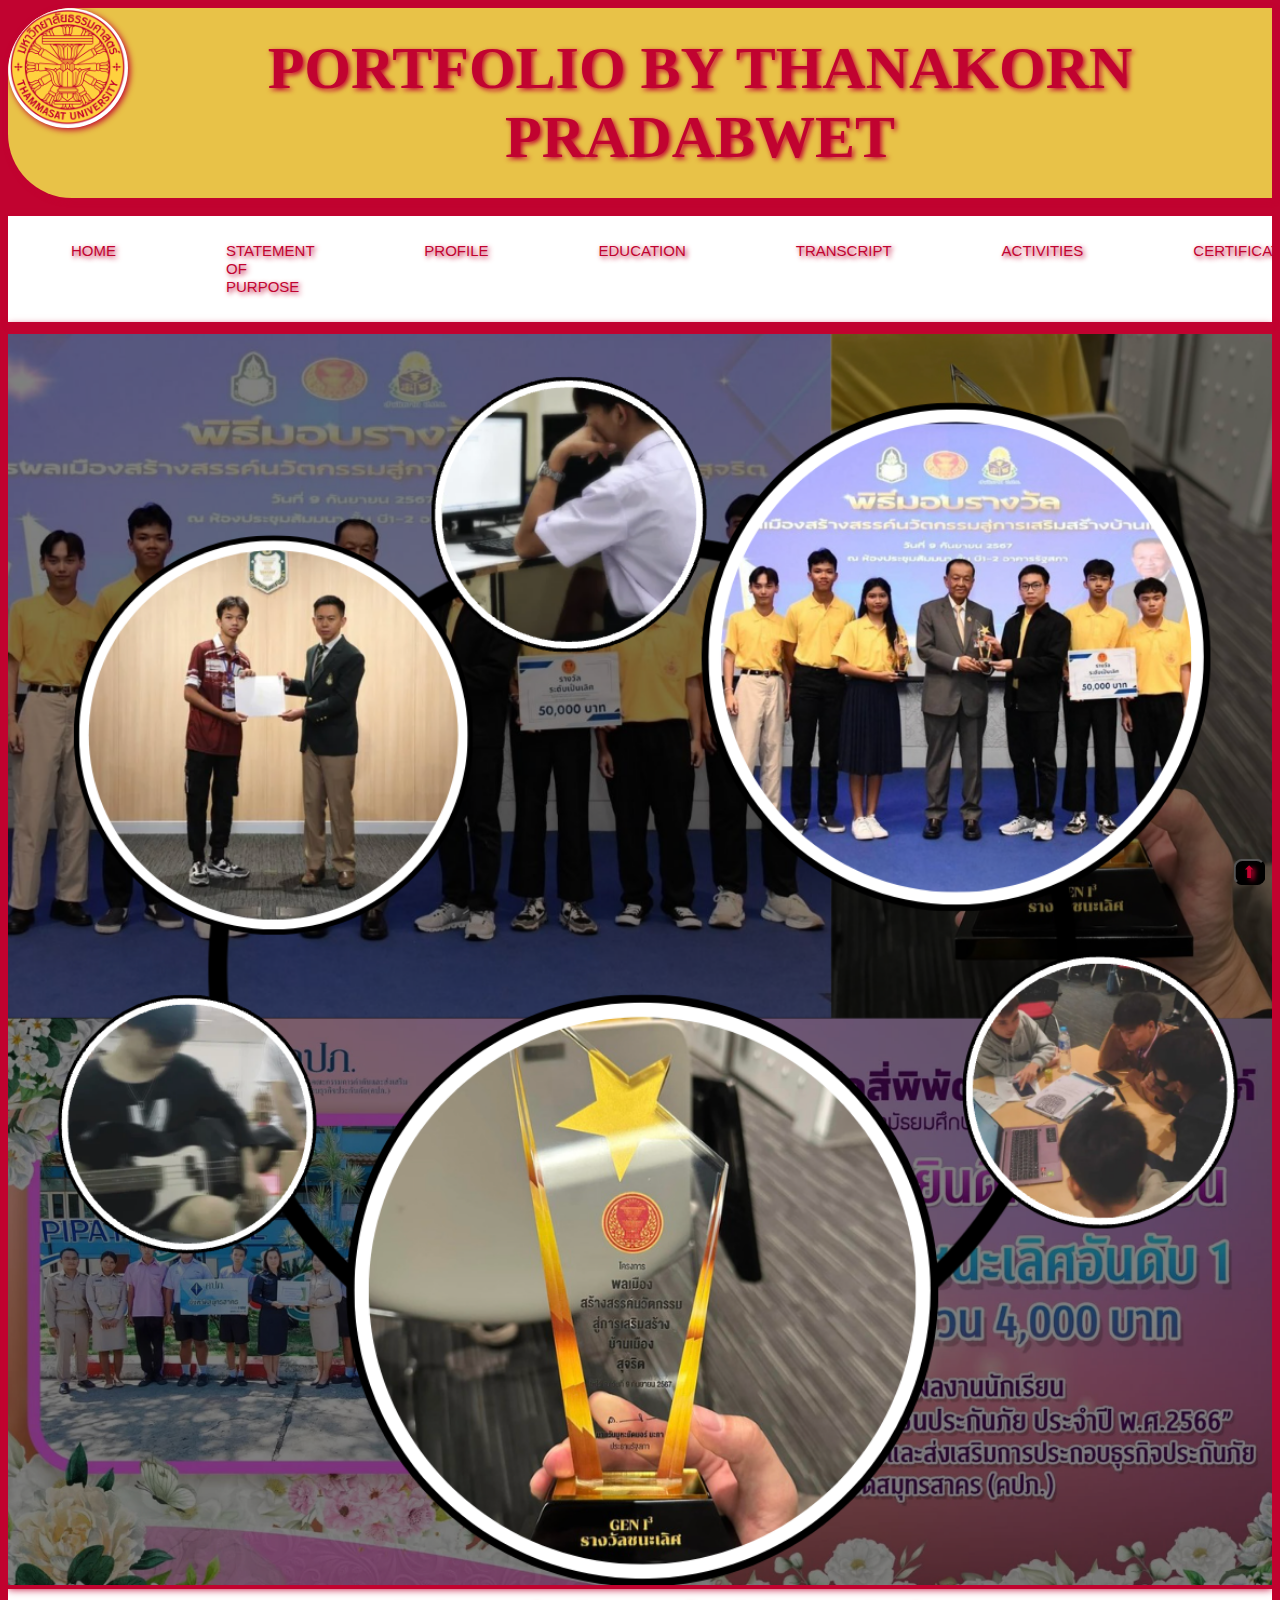
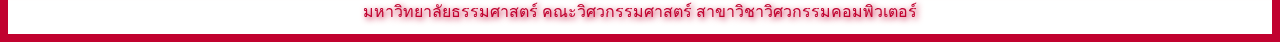
<file: TU ธรรมศาสตร์/index.html>
<!DOCTYPE html>
<html lang="en">
<head>
    <meta charset="UTF-8">
    <meta name="viewport" content="width=device-width, initial-scale=1.0">
    <title>thanakorn pradabwet</title>
    <link rel="stylesheet" href="sty.css">
   
</head>

<body id="bodya">
    <span id="po">
        <img src="pj/Emblem_of_Thammasat_University.svg.png" id="oiu">
       <h1 class="pp">
        PORTFOLIO BY THANAKORN PRADABWET
        
       </h1>
    </span>
      <br>
   <span id="sss">
    <p id="yui"><a href="index.html">HOME</a></p>
    <p id="yui"><a href="statement of purpose.html">statement of purpose</a></p>
    <p id="yui"><a href="Profile.html">Profile</a></p>
    <p id="yui"><a href="Education.html">Education</a></p>
    <p id="yui"><a href="Transcript.html">Transcript</a></p>
    <p id="yui"><a href="Activities.html">Activities</a></p>
    <p id="yui"><a href="Certificate.html">Certificate</a></p>
</span>
    <div id="cc">
        <img src="pj/ssss.png" class="cff">
    
      </div> 


      <button  id="btt"><a href="index.html">⬆</a></button>

      <p id="aaa">มหาวิทยาลัยธรรมศาสตร์ คณะวิศวกรรมศาสตร์ สาขาวิชาวิศวกรรมคอมพิวเตอร์
    </p>
      
</body>
</html>
</file>
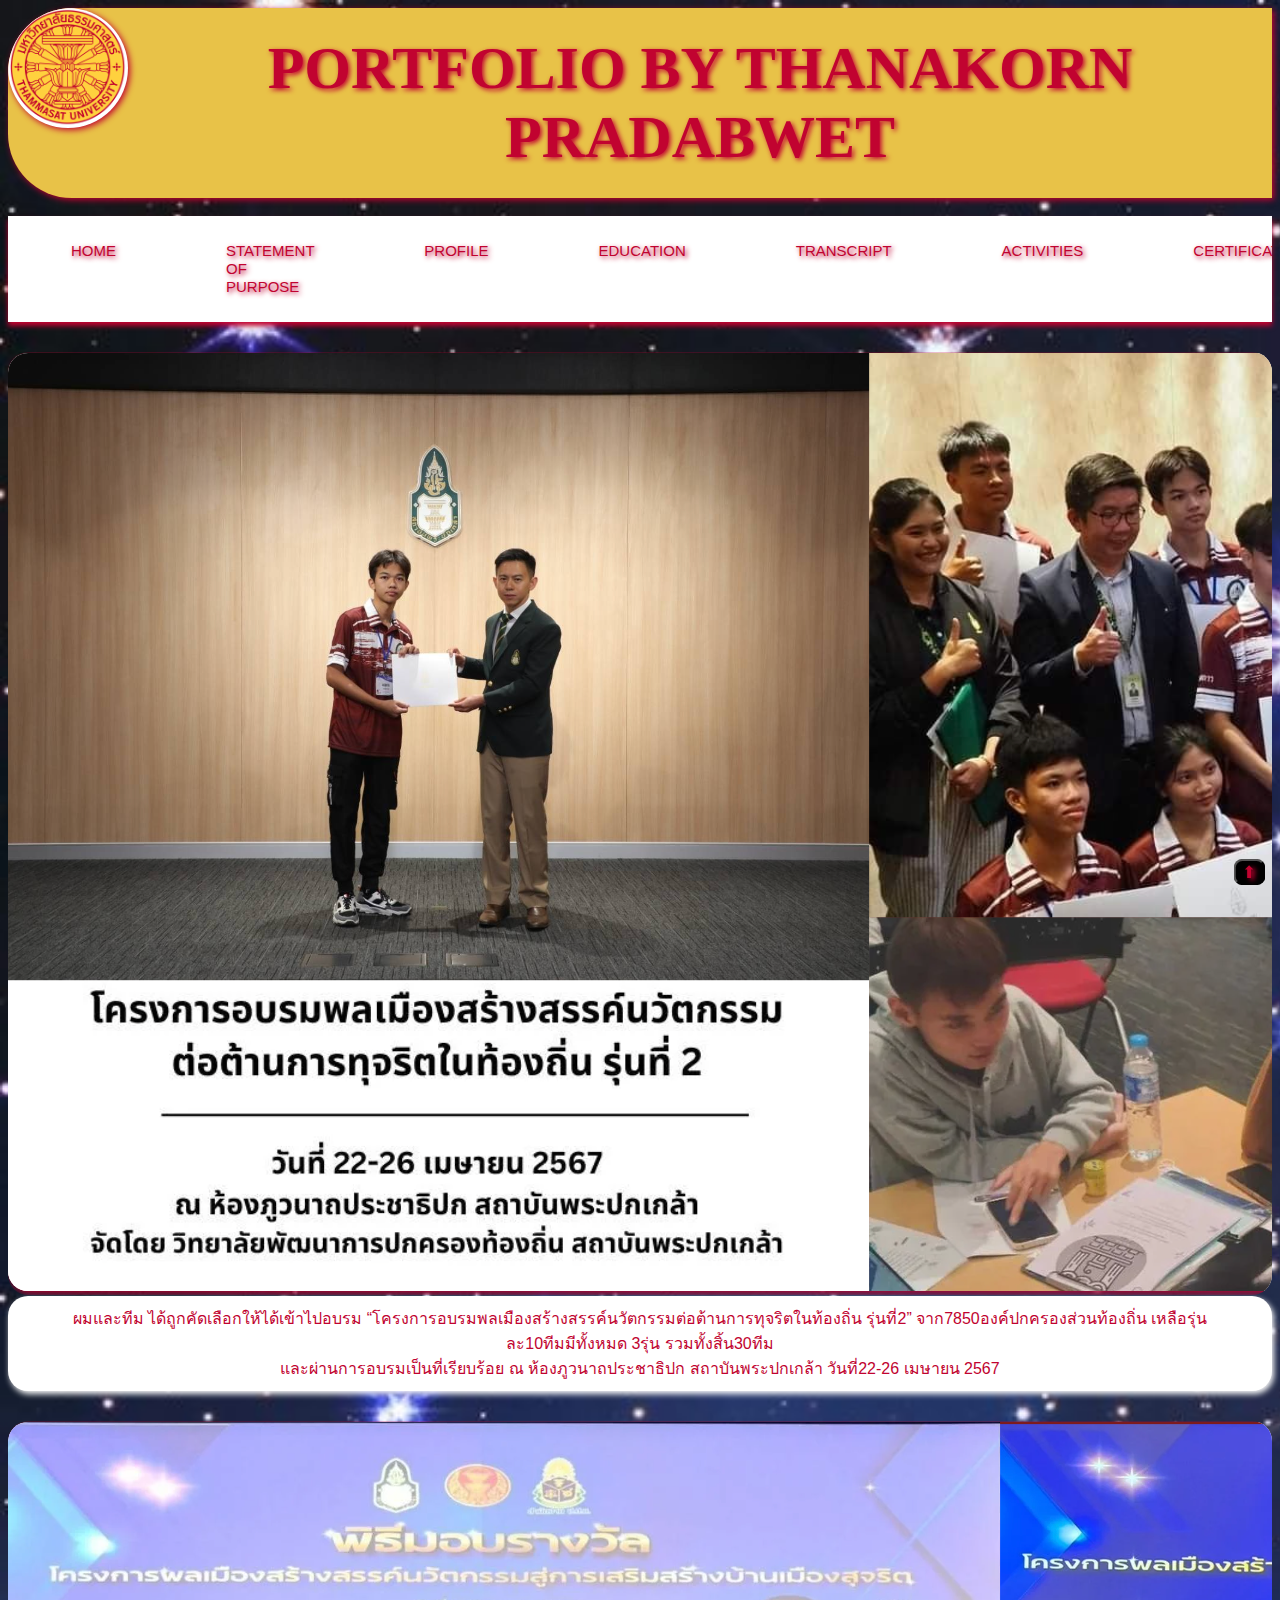
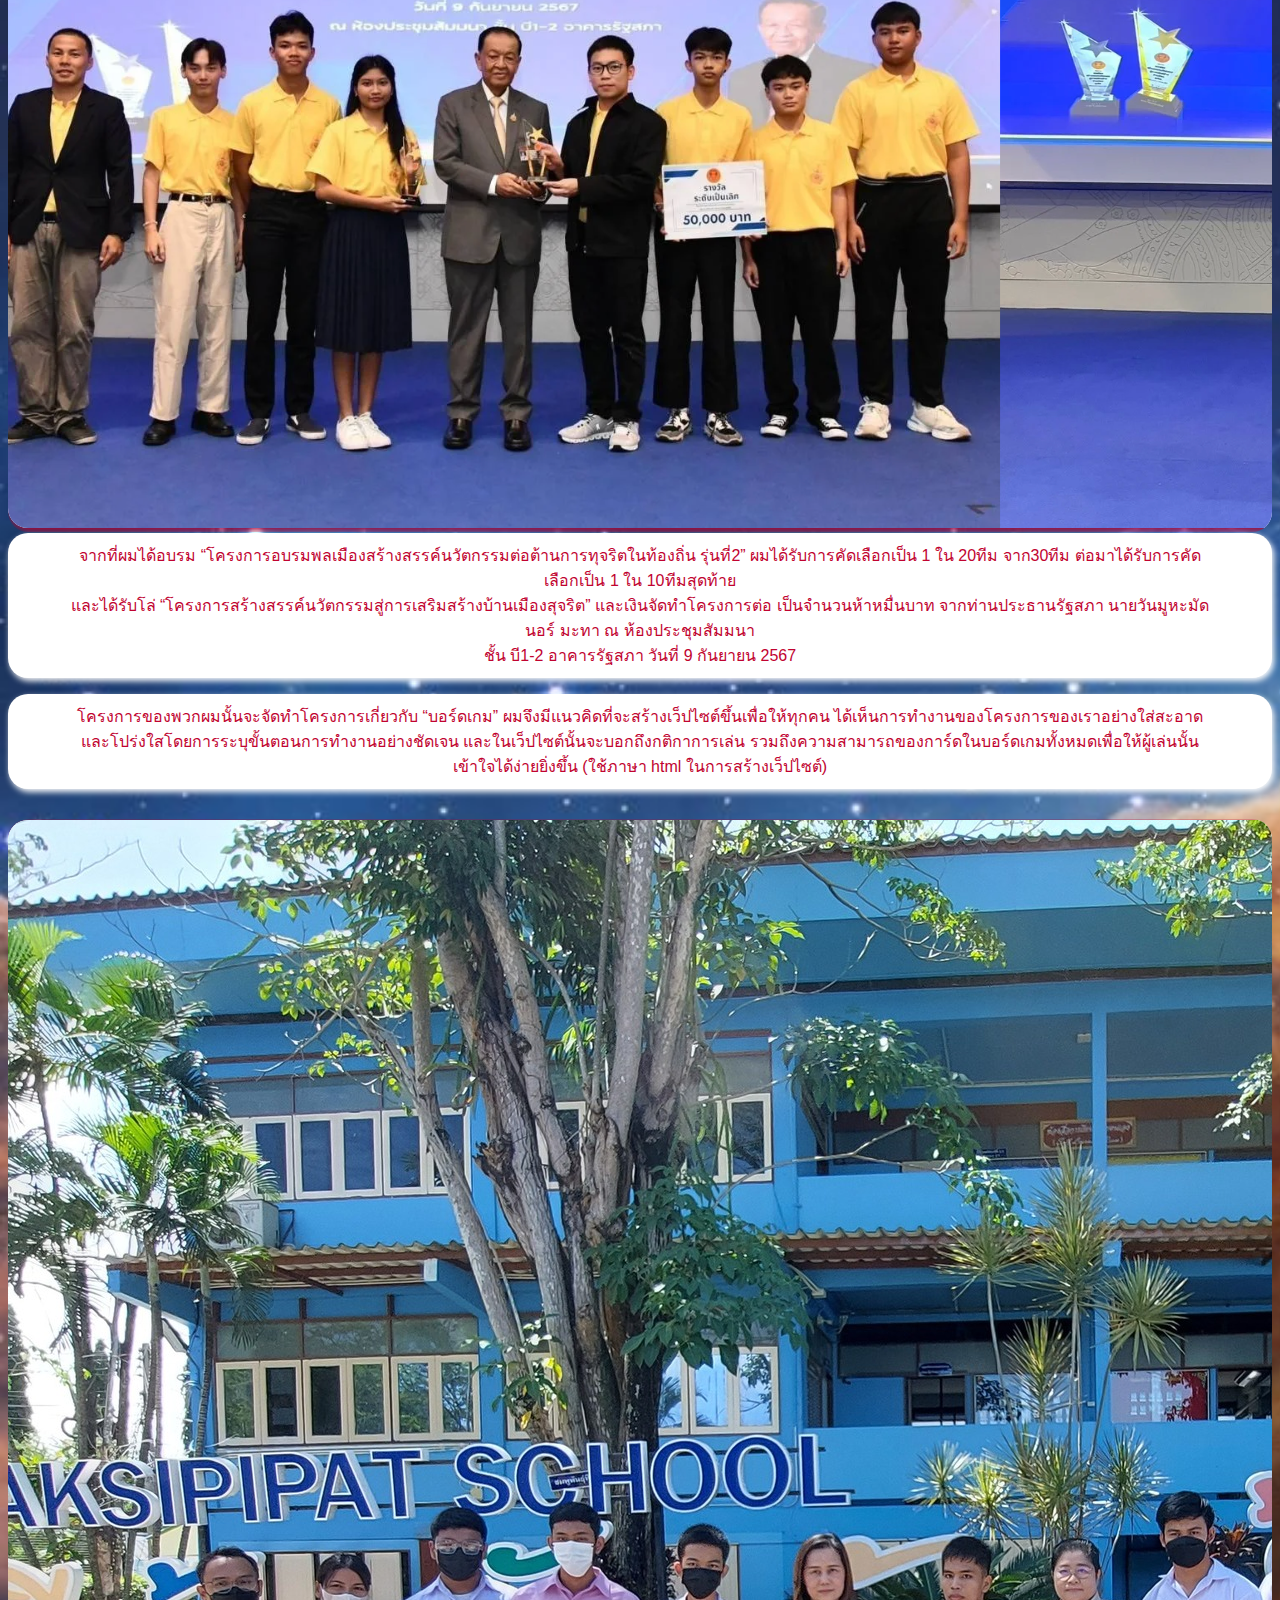
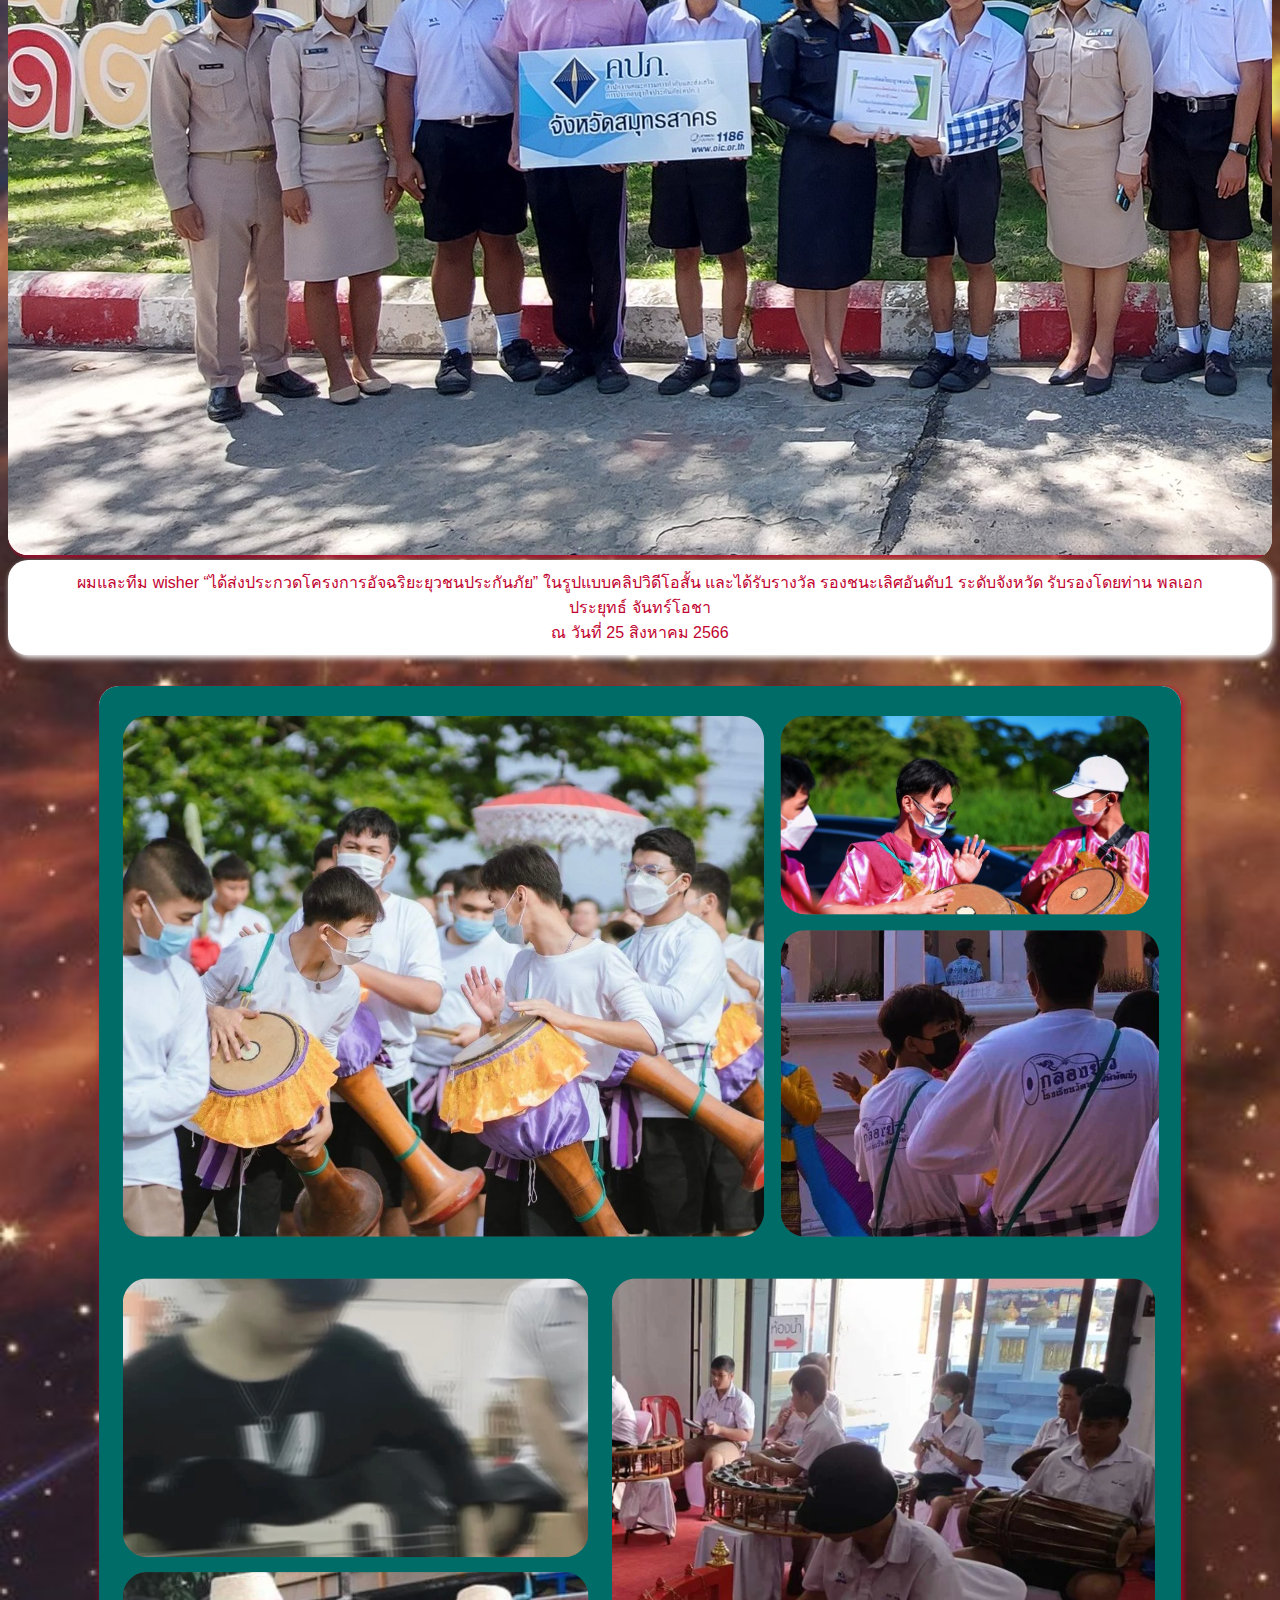
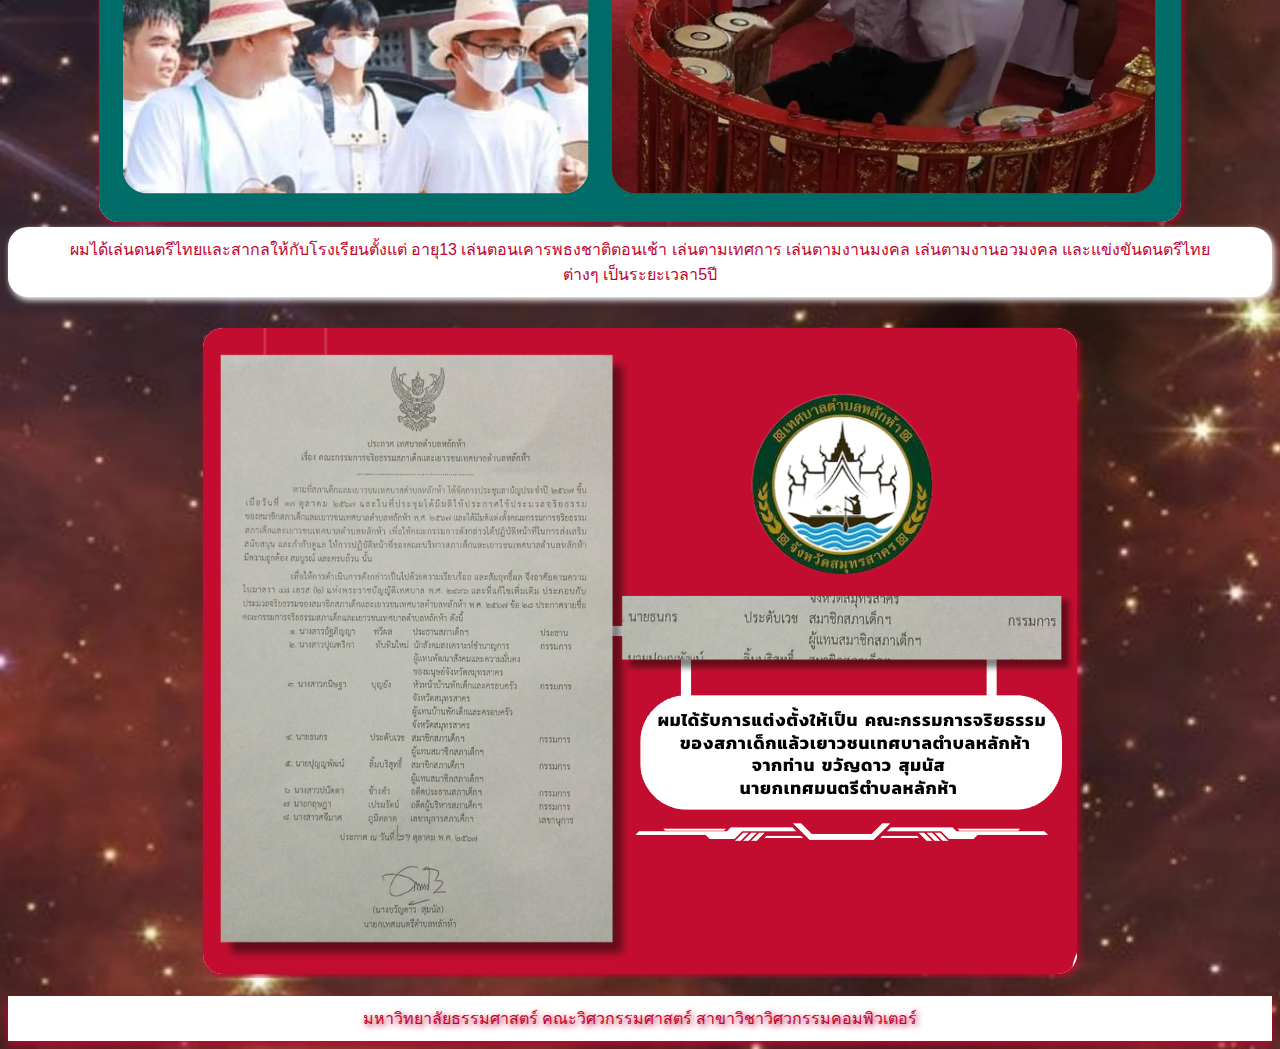
<file: TU ธรรมศาสตร์/Activities.html>
<!DOCTYPE html>
<html lang="en">
<head>
    <meta charset="UTF-8">
    <meta name="viewport" content="width=device-width, initial-scale=1.0">
    <title>thanakorn pradabwet</title>
    <link rel="stylesheet" href="sty.css">
  <body id="bodyies">
</head>

<span id="po">
    <img src="pj/Emblem_of_Thammasat_University.svg.png" id="oiu">
   <h1 class="pp">
    PORTFOLIO BY THANAKORN PRADABWET
   </h1>
</span>
  <br>
   <span id="sss">
    <p id="yui"><a href="index.html">HOME</a></p>
    <p id="yui"><a href="statement of purpose.html">statement of purpose</a></p>
    <p id="yui"><a href="Profile.html">Profile</a></p>
    <p id="yui"><a href="Education.html">Education</a></p>
    <p id="yui"><a href="Transcript.html">Transcript</a></p>
    <p id="yui"><a href="Activities.html">Activities</a></p>
    <p id="yui"><a href="Certificate.html">Certificate</a></p>
</span>
   
   <div id="asd">
<img src="pj/imgg.png" class="dds">
</div>

<p id="dds">
    ผมและทีม ได้ถูกคัดเลือกให้ได้เข้าไปอบรม “โครงการอบรมพลเมืองสร้างสรรค์นวัตกรรมต่อต้านการทุจริตในท้องถิ่น รุ่นที่2” 
    จาก7850องค์ปกครองส่วนท้องถิ่น เหลือรุ่นละ10ทีมมีทั้งหมด 3รุ่น รวมทั้งสิ้น30ทีม
    <br> และผ่านการอบรมเป็นที่เรียบร้อย ณ ห้องภูวนาถประชาธิปก สถาบันพระปกเกล้า วันที่22-26 เมษายน 2567
</p>



<div id="asd">
<img src="pj/imggg.png" class="dds">
</div>

<p id="dds">
    จากที่ผมได้อบรม  “โครงการอบรมพลเมืองสร้างสรรค์นวัตกรรมต่อต้านการทุจริตในท้องถิ่น รุ่นที่2” 
ผมได้รับการคัดเลือกเป็น 1 ใน 20ทีม จาก30ทีม ต่อมาได้รับการคัดเลือกเป็น 1 ใน 10ทีมสุดท้าย
<br>และได้รับโล่ “โครงการสร้างสรรค์นวัตกรรมสู่การเสริมสร้างบ้านเมืองสุจริต” และเงินจัดทำโครงการต่อ เป็นจำนวนห้าหมื่นบาท จากท่านประธานรัฐสภา นายวันมูหะมัดนอร์ มะทา ณ ห้องประชุมสัมมนา 
<br>ชั้น บี1-2 อาคารรัฐสภา วันที่ 9 กันยายน 2567
</p>

    <p id="dds">
        โครงการของพวกผมนั้นจะจัดทำโครงการเกี่ยวกับ “บอร์ดเกม” ผมจึงมีแนวคิดที่จะสร้างเว็ปไซต์ขึ้นเพื่อให้ทุกคน
        ได้เห็นการทำงานของโครงการของเราอย่างใส่สะอาดและโปร่งใสโดยการระบุขั้นตอนการทำงานอย่างชัดเจน
        และในเว็ปไซต์นั้นจะบอกถึงกติกาการเล่น รวมถึงความสามารถของการ์ดในบอร์ดเกมทั้งหมดเพื่อให้ผู้เล่นนั้น
        เข้าใจได้ง่ายยิ่งขึ้น (ใช้ภาษา html ในการสร้างเว็ปไซต์)        
    </p>

    
   <div id="asd">
    <img src="pj/kpp.jpg" class="dds">
   </div>
<p id="dds">
    ผมและทีม wisher “ได้ส่งประกวดโครงการอัจฉริยะยุวชนประกันภัย” ในรูปแบบคลิปวิดีโอสั้น 
    และได้รับรางวัล รองชนะเลิศอันดับ1 ระดับจังหวัด รับรองโดยท่าน พลเอกประยุทธ์ จันทร์โอชา
   <br> ณ วันที่ 25 สิงหาคม 2566
</p> 



<div id="asd">
    <img src="pj/Screenshot 2567-10-19 at 22.57.19.png" class="dds">
   </div>
<p id="dds">
    ผมได้เล่นดนตรีไทยและสากลให้กับโรงเรียนตั้งแต่ อายุ13 เล่นตอนเคารพธงชาติตอนเช้า
    เล่นตามเทศการ เล่นตามงานมงคล เล่นตามงานอวมงคล และแข่งขันดนตรีไทยต่างๆ
    เป็นระยะเวลา5ปี
</p>

        <div id="asd">
            <img src="pj/Screenshot 2567-11-24 at 12.07.51.png" class="dds">
            </div> <br>

<button  id="btt"><a href="Activities.html">⬆</a></button>


<p id="aaa">มหาวิทยาลัยธรรมศาสตร์ คณะวิศวกรรมศาสตร์ สาขาวิชาวิศวกรรมคอมพิวเตอร์
</p>
</body>
</html>
</file>
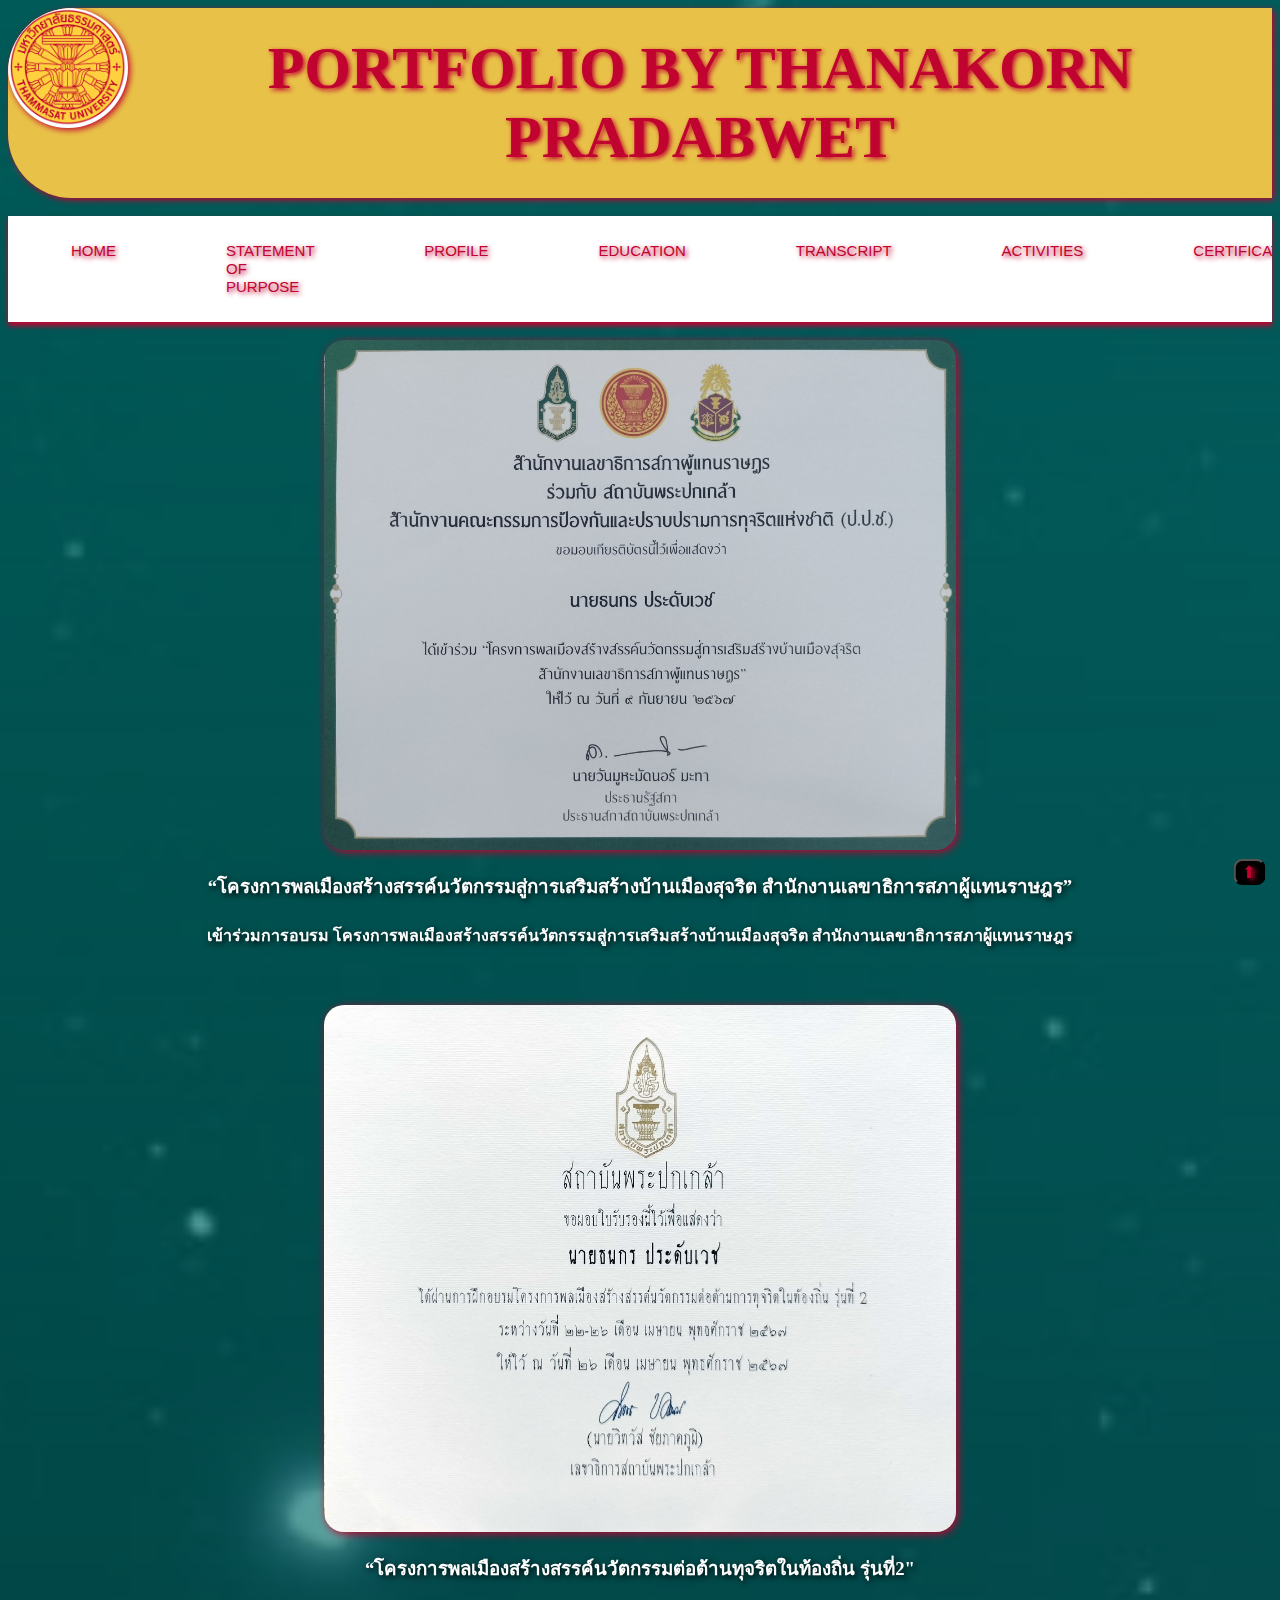
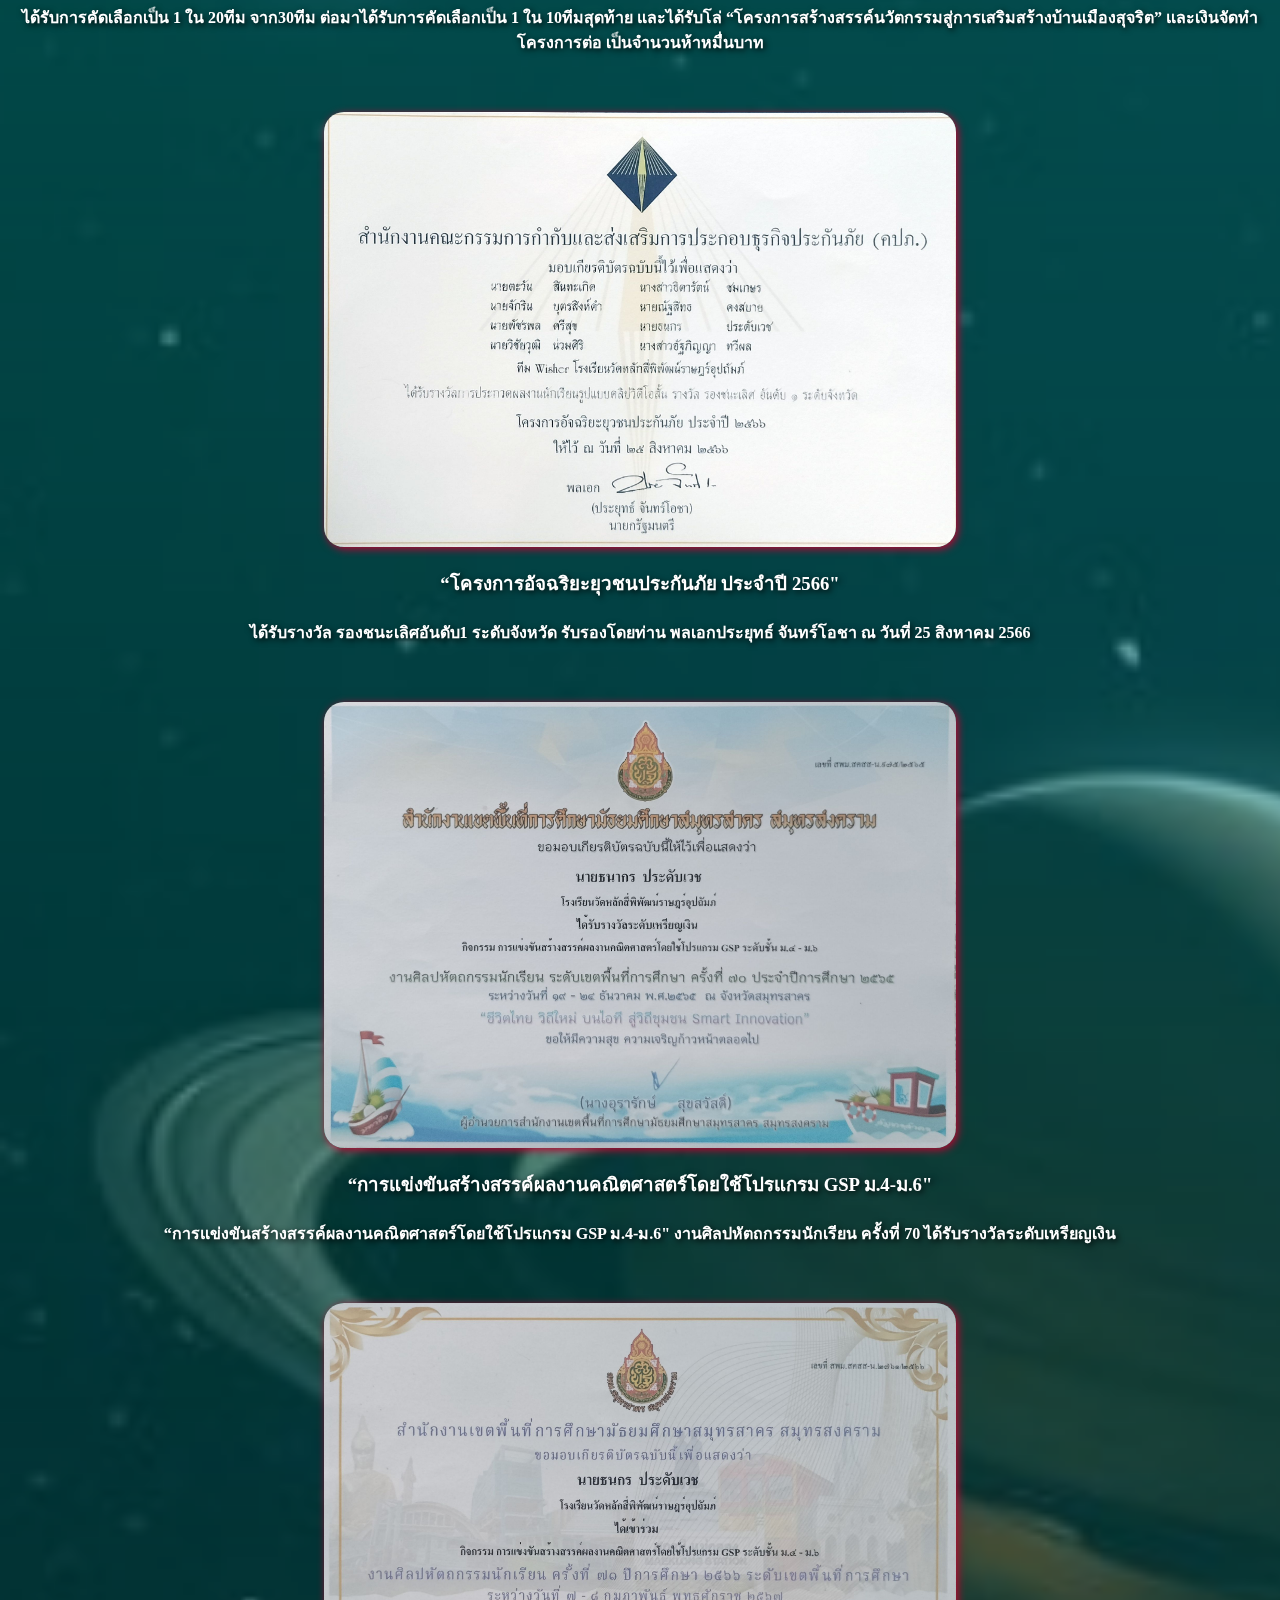
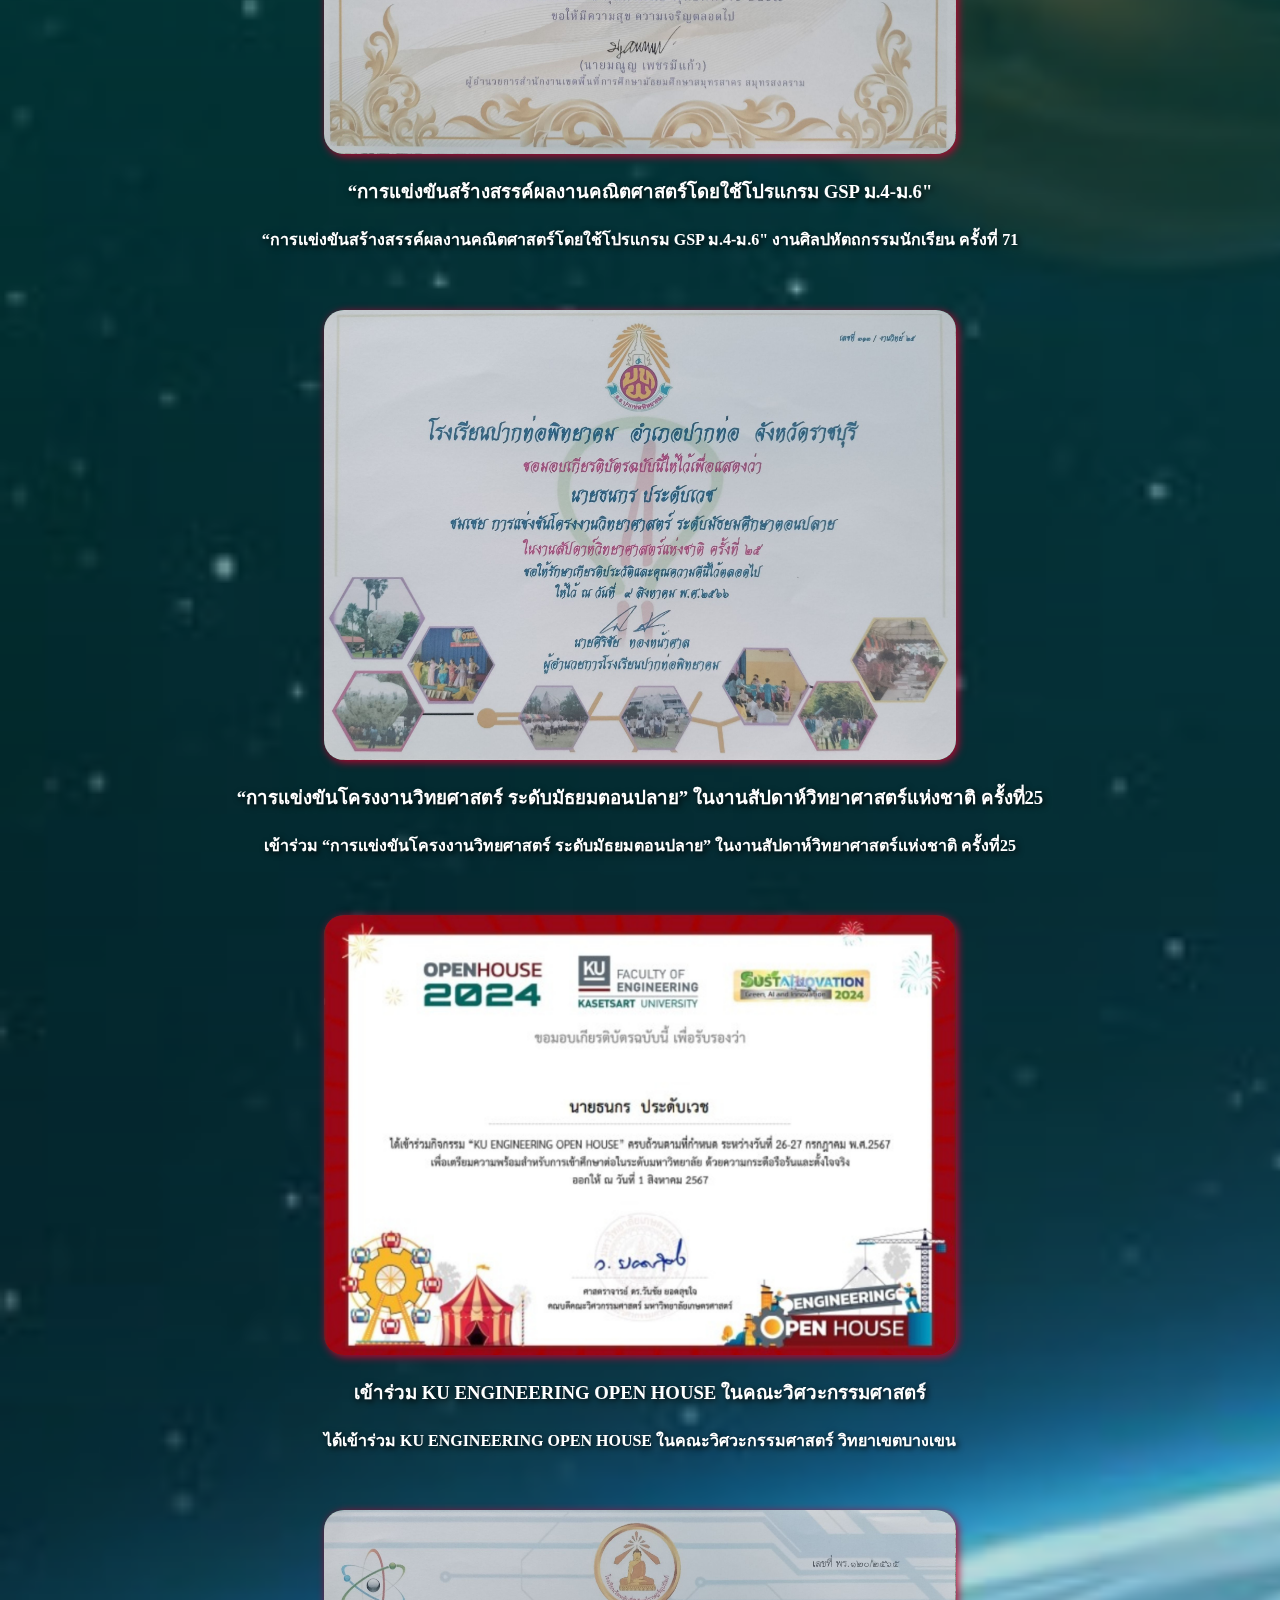
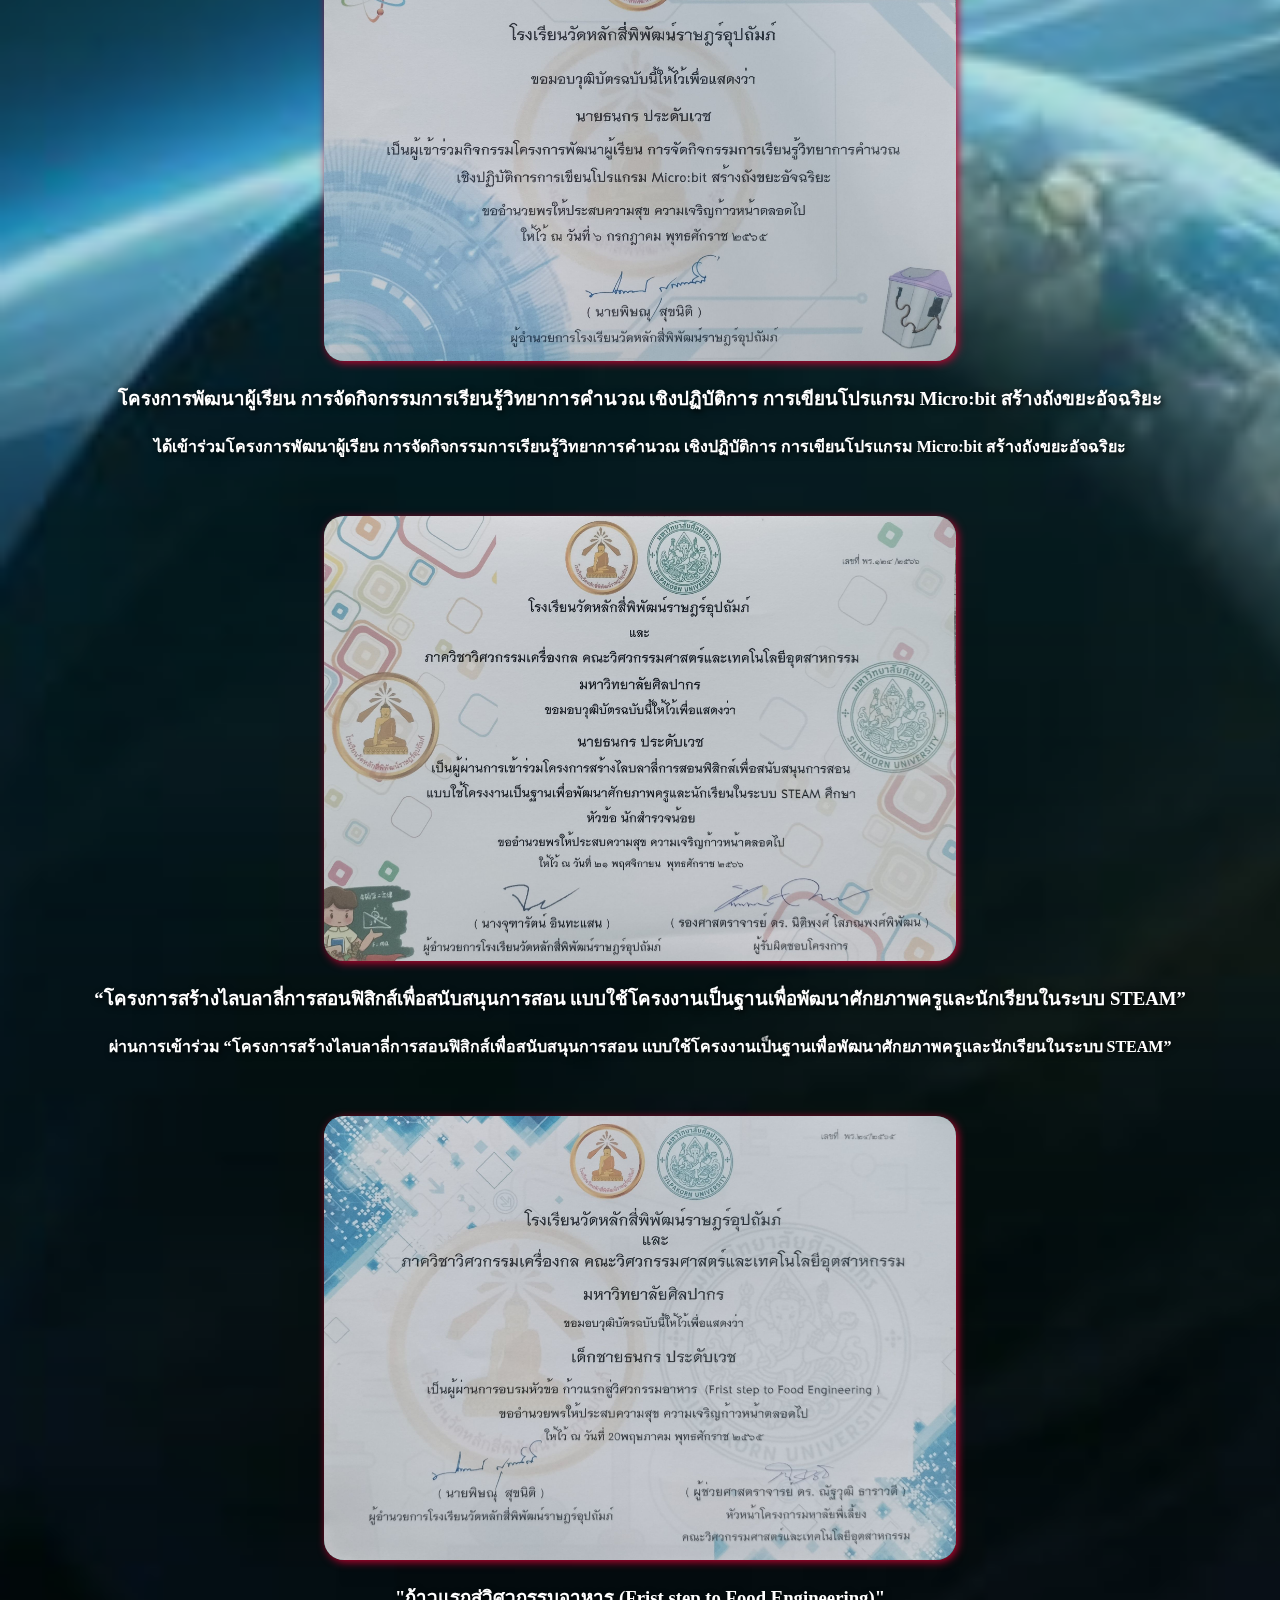
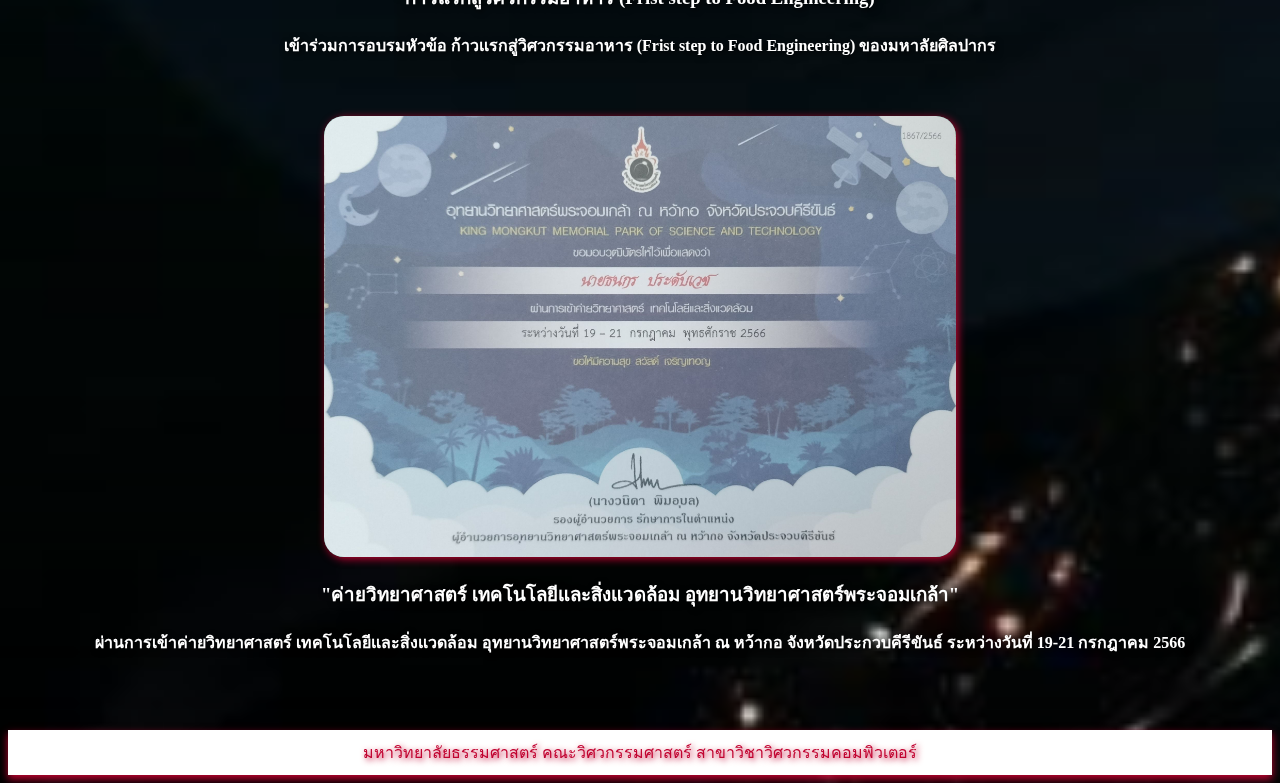
<file: TU ธรรมศาสตร์/Certificate.html>
<!DOCTYPE html>
<html lang="en">
<head>
    <meta charset="UTF-8">
    <meta name="viewport" content="width=device-width, initial-scale=1.0">
    <title>thanakorn pradabwet</title>
    <link rel="stylesheet" href="sty.css">
    <style>
   

</style>
</head>

<body id="bodyate">
  <span id="po">
    <img src="pj/Emblem_of_Thammasat_University.svg.png" id="oiu">
   <h1 class="pp">
    PORTFOLIO BY THANAKORN PRADABWET
   </h1>
</span>
  <br>
   <span id="sss">
    <p id="yui"><a href="index.html">HOME</a></p>
    <p id="yui"><a href="statement of purpose.html">statement of purpose</a></p>
    <p id="yui"><a href="Profile.html">Profile</a></p>
    <p id="yui"><a href="Education.html">Education</a></p>
    <p id="yui"><a href="Transcript.html">Transcript</a></p>
    <p id="yui"><a href="Activities.html">Activities</a></p>
    <p id="yui"><a href="Certificate.html">Certificate</a></p>
</span>

    <span id="pj">
        <div class="cd">
          <img src="pj/12621.jpg" class="imgcd">
          <h3>“โครงการพลเมืองสร้างสรรค์นวัตกรรมสู่การเสริมสร้างบ้านเมืองสุจริต
            สำนักงานเลขาธิการสภาผู้แทนราษฎร”</h3>
          <h4>เข้าร่วมการอบรม โครงการพลเมืองสร้างสรรค์นวัตกรรมสู่การเสริมสร้างบ้านเมืองสุจริต
            สำนักงานเลขาธิการสภาผู้แทนราษฎร</h4> <br><br>
        </div>
    
        <div class="cd">
            <img src="pj/12620.jpg" class="imgcd">
            <h3>“โครงการพลเมืองสร้างสรรค์นวัตกรรมต่อต้านทุจริตในท้องถิ่น รุ่นที่2"</h3>
            <h4>ได้รับการคัดเลือกเป็น 1 ใน 20ทีม จาก30ทีม ต่อมาได้รับการคัดเลือกเป็น 1 ใน 10ทีมสุดท้าย
                และได้รับโล่ “โครงการสร้างสรรค์นวัตกรรมสู่การเสริมสร้างบ้านเมืองสุจริต” และเงินจัดทำโครงการต่อ เป็นจำนวนห้าหมื่นบาท</h4> <br><br>
          </div>

          <div class="cd">
            <img src="pj/12622.jpg" class="imgcd">
            <h3>“โครงการอัจฉริยะยุวชนประกันภัย ประจำปี 2566"</h3>
            <h4>ได้รับรางวัล รองชนะเลิศอันดับ1 ระดับจังหวัด รับรองโดยท่าน พลเอกประยุทธ์ จันทร์โอชา
                ณ วันที่ 25 สิงหาคม 2566</h4> <br><br>
          </div>

          <div class="cd">
            <img src="pj/12627.jpg" class="imgcd">
            <h3>“การแข่งขันสร้างสรรค์ผลงานคณิตศาสตร์โดยใช้โปรแกรม GSP ม.4-ม.6"
               </h3>
            <h4>“การแข่งขันสร้างสรรค์ผลงานคณิตศาสตร์โดยใช้โปรแกรม GSP ม.4-ม.6"
                งานศิลปหัตถกรรมนักเรียน ครั้งที่ 70 ได้รับรางวัลระดับเหรียญเงิน</h4> <br><br>
          </div>

          <div class="cd">
            <img src="pj/12626.jpg" class="imgcd">
            <h3>“การแข่งขันสร้างสรรค์ผลงานคณิตศาสตร์โดยใช้โปรแกรม GSP ม.4-ม.6"
               </h3>
            <h4>“การแข่งขันสร้างสรรค์ผลงานคณิตศาสตร์โดยใช้โปรแกรม GSP ม.4-ม.6"
                งานศิลปหัตถกรรมนักเรียน ครั้งที่ 71</h4> <br><br>
          </div>

          <div class="cd">
            <img src="pj/12625.jpg" class="imgcd">
            <h3>“การแข่งขันโครงงานวิทยศาสตร์ ระดับมัธยมตอนปลาย”
                ในงานสัปดาห์วิทยาศาสตร์แห่งชาติ ครั้งที่25
               </h3>
            <h4>เข้าร่วม “การแข่งขันโครงงานวิทยศาสตร์ ระดับมัธยมตอนปลาย”
                ในงานสัปดาห์วิทยาศาสตร์แห่งชาติ ครั้งที่25</h4> <br><br>
          </div>

          <div class="cd">
            <img src="pj/Screenshot 2567-10-16 at 15.53.21.png" class="imgcd">
            <h3>เข้าร่วม KU ENGINEERING OPEN HOUSE ในคณะวิศวะกรรมศาสตร์
               </h3>
            <h4>ได้เข้าร่วม KU ENGINEERING OPEN HOUSE ในคณะวิศวะกรรมศาสตร์ วิทยาเขตบางเขน</h4> <br><br>
          </div>


          <div class="cd">
            <img src="pj/12629.jpg" class="imgcd">
            <h3>โครงการพัฒนาผู้เรียน การจัดกิจกรรมการเรียนรู้วิทยาการคำนวณ
              เชิงปฏิบัติการ การเขียนโปรแกรม Micro:bit สร้างถังขยะอัจฉริยะ
               </h3>
            <h4> 
              ได้เข้าร่วมโครงการพัฒนาผู้เรียน การจัดกิจกรรมการเรียนรู้วิทยาการคำนวณ
              เชิงปฏิบัติการ การเขียนโปรแกรม Micro:bit สร้างถังขยะอัจฉริยะ
            </h4> <br><br>
          </div>


          <div class="cd">
            <img src="pj/12623.jpg" class="imgcd">
            <h3>“โครงการสร้างไลบลาลี่การสอนฟิสิกส์เพื่อสนับสนุนการสอน
              แบบใช้โครงงานเป็นฐานเพื่อพัฒนาศักยภาพครูและนักเรียนในระบบ STEAM”
               </h3>
            <h4> 
              ผ่านการเข้าร่วม “โครงการสร้างไลบลาลี่การสอนฟิสิกส์เพื่อสนับสนุนการสอน
แบบใช้โครงงานเป็นฐานเพื่อพัฒนาศักยภาพครูและนักเรียนในระบบ STEAM”
            </h4> <br><br>
          </div>


          <div class="cd">
            <img src="pj/12624.jpg" class="imgcd">
            <h3>"ก้าวแรกสู่วิศวกรรมอาหาร (Frist step to Food Engineering)"
               </h3>
            <h4> 
              เข้าร่วมการอบรมหัวข้อ ก้าวแรกสู่วิศวกรรมอาหาร (Frist step to Food Engineering)
              ของมหาลัยศิลปากร
            </h4> <br><br>
          </div>


          <div class="cd">
            <img src="pj/v.jpg" class="imgcd">
            <h3>"ค่ายวิทยาศาสตร์ เทคโนโลยีและสิ่งแวดล้อม อุทยานวิทยาศาสตร์พระจอมเกล้า"
              
            <h4> 
              ผ่านการเข้าค่ายวิทยาศาสตร์ เทคโนโลยีและสิ่งแวดล้อม อุทยานวิทยาศาสตร์พระจอมเกล้า ณ หว้ากอ
              จังหวัดประกวบคีรีขันธ์ ระหว่างวันที่ 19-21 กรกฎาคม 2566
            </h4> <br><br>
          </div>

     </span>
    
     <button  id="btt"><a href="Certificate.html">⬆</a></button>

      
<p id="aaa">มหาวิทยาลัยธรรมศาสตร์ คณะวิศวกรรมศาสตร์ สาขาวิชาวิศวกรรมคอมพิวเตอร์
</p>

</body>
</html>
</file>
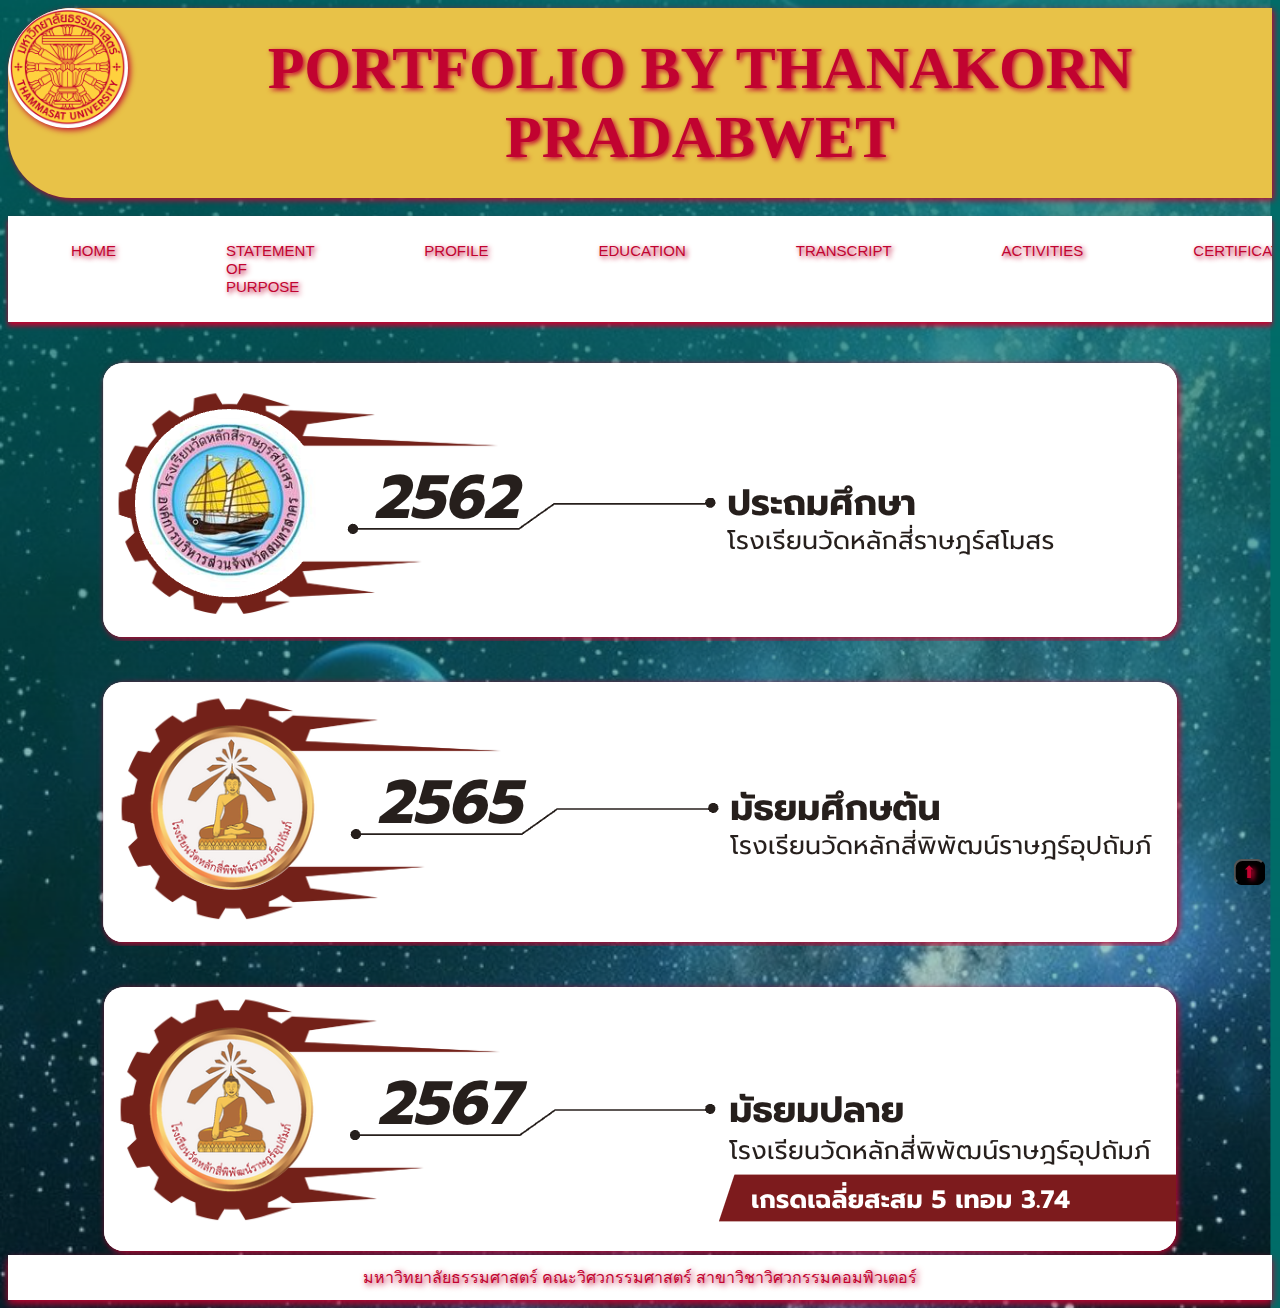
<file: TU ธรรมศาสตร์/Education.html>
<!DOCTYPE html>
<html lang="en">
<head>
    <meta charset="UTF-8">
    <meta name="viewport" content="width=device-width, initial-scale=1.0">
    <title>thanakorn pradabwet</title>
    <link rel="stylesheet" href="sty.css">
   
</head>

<body id="bodyd">
    <span id="po">
        <img src="pj/Emblem_of_Thammasat_University.svg.png" id="oiu">
       <h1 class="pp">
        PORTFOLIO BY THANAKORN PRADABWET
       
       </h1>
    </span>
      <br>
   <span id="sss">
    <p id="yui"><a href="index.html">HOME</a></p>
    <p id="yui"><a href="statement of purpose.html">statement of purpose</a></p>
    <p id="yui"><a href="Profile.html">Profile</a></p>
    <p id="yui"><a href="Education.html">Education</a></p>
    <p id="yui"><a href="Transcript.html">Transcript</a></p>
    <p id="yui"><a href="Activities.html">Activities</a></p>
    <p id="yui"><a href="Certificate.html">Certificate</a></p>
</span>
   
<div id="dd">
    <img src="pj/ddd.png" class="dds">
</div>

<div id="ddd">
    <img src="pj/dddd.png" class="dds">
</div>

<div id="dddd">
    <img src="pj/ddddd.png" class="dds">
</div>

<button  id="btt"><a href="Education.html">⬆</a></button>



    <p id="aaa">มหาวิทยาลัยธรรมศาสตร์ คณะวิศวกรรมศาสตร์ สาขาวิชาวิศวกรรมคอมพิวเตอร์
    </p>
</body>
</html>
</file>
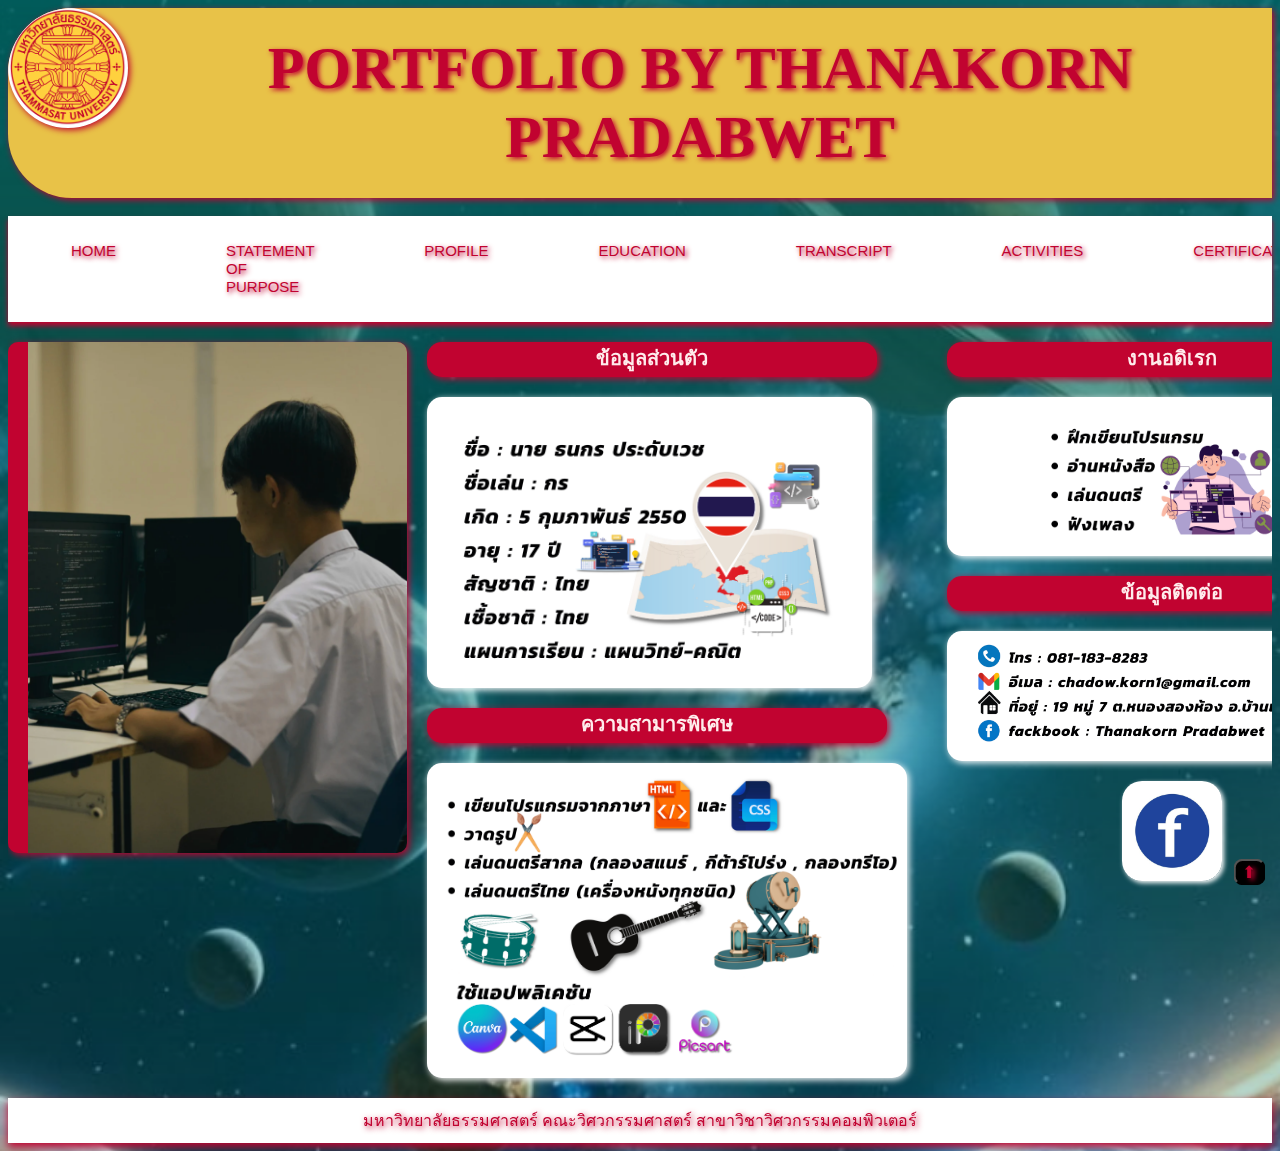
<file: TU ธรรมศาสตร์/Profile.html>
<!DOCTYPE html>
<html lang="en">
<head>
    <meta charset="UTF-8">
    <meta name="viewport" content="width=device-width, initial-scale=1.0">
    <title>thanakorn pradabwet</title>
    <link rel="stylesheet" href="sty.css">
</head>

<body id="bodyc">
    <span id="po">
        <img src="pj/Emblem_of_Thammasat_University.svg.png" id="oiu">
       <h1 class="pp">
        PORTFOLIO BY THANAKORN PRADABWET
       </h1>
    </span>
      <br>
   <span id="sss">
    <p id="yui"><a href="index.html">HOME</a></p>
    <p id="yui"><a href="statement of purpose.html">statement of purpose</a></p>
    <p id="yui"><a href="Profile.html">Profile</a></p>
    <p id="yui"><a href="Education.html">Education</a></p>
    <p id="yui"><a href="Transcript.html">Transcript</a></p>
    <p id="yui"><a href="Activities.html">Activities</a></p>
    <p id="yui"><a href="Certificate.html">Certificate</a></p>
</span>



<div id="pf">
    <img src="pj/pf.png" class="imgpf">


    
 <span id="pps">
    
    <h3 class="pq">ข้อมูลส่วนตัว</h3>

    <div class="lll">
    <h3 class="pqq">
        <img src="pj/mmm.png" id="mmm">
    </h3>
</div>

    <h3 class="ppq">ความสามารพิเศษ</h3>

<div class="lll">
    <h3 class="pqqqq">
        <img src="pj/poll.png" id="poll">
        <img src="pj/xcv.png" id="pol">
    </h3>
    </div>

 </span>


 
 <span id="pps">
    <h3 class="pq">งานอดิเรก</h3>
    
<div class="lll">
    <h3 class="pqqq">
        <img src="pj/ggg.png" id="ggg">
        </div>
    </h3>

    <h3 class="pq">ข้อมูลติดต่อ</h3>

<div class="lll">
    <h3 class="pqqqqq">
        <img src="pj/vvv.png" id="vvv">
        

</h3>
</div>
    <h3 class="asz">

<div class="lll">
       <a href="https://web.facebook.com/Korngamer/" ><img src="pj/face.jpg" id="vv"></a>
        </div>
    </h3>
    
    
    
 </span>


</div>



<button  id="btt"><a href="Profile.html">⬆</a></button>


    <p id="aaa">มหาวิทยาลัยธรรมศาสตร์ คณะวิศวกรรมศาสตร์ สาขาวิชาวิศวกรรมคอมพิวเตอร์
    </p>
</body>
</html>
</file>
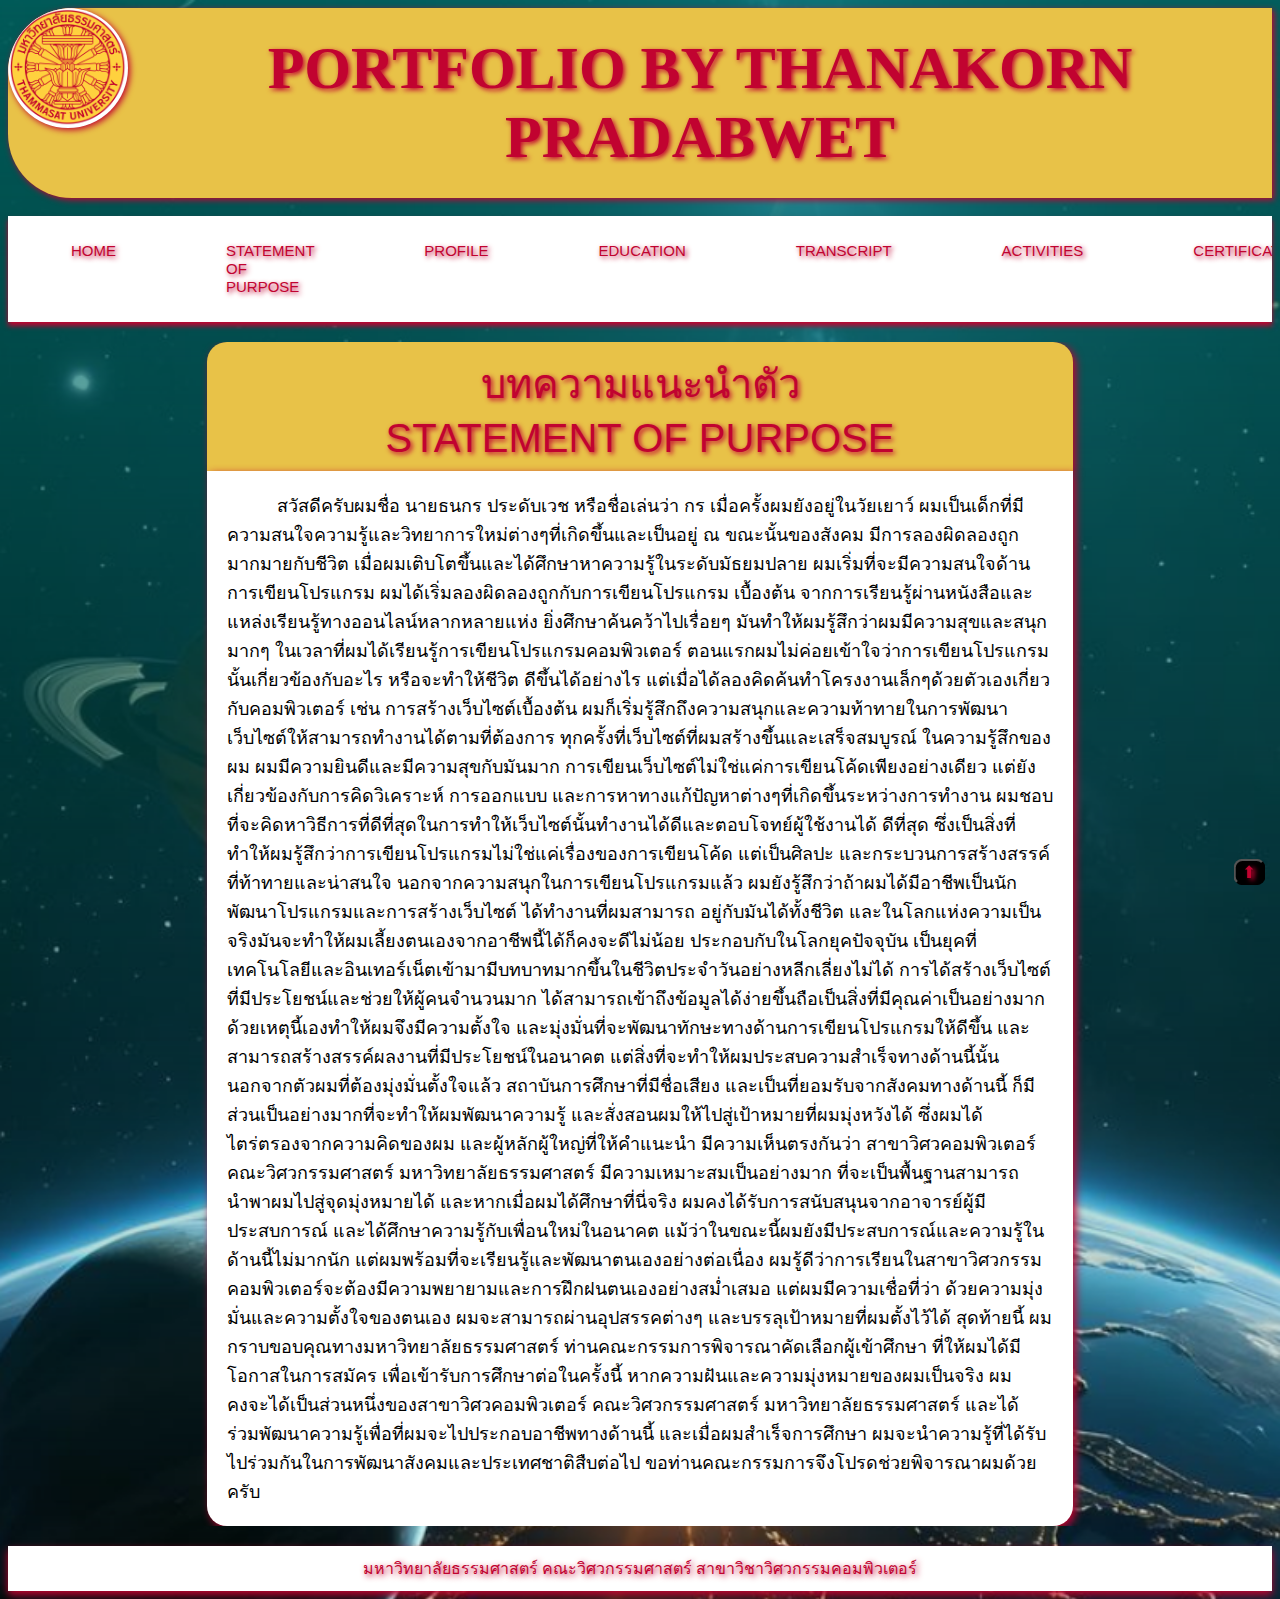
<file: TU ธรรมศาสตร์/statement of purpose.html>
<!DOCTYPE html>
<html lang="en">
<head>
    <meta charset="UTF-8">
    <meta name="viewport" content="width=device-width, initial-scale=1.0">
    <title>thanakorn pradabwet</title>
    <link rel="stylesheet" href="sty.css">
</head>

<body id="bodyb">
    <span id="po">
        <img src="pj/Emblem_of_Thammasat_University.svg.png" id="oiu">
       <h1 class="pp">
        PORTFOLIO BY THANAKORN PRADABWET
       </h1>
    </span>
      <br>
    <span id="sss">
        <p id="yui"><a href="index.html">HOME</a></p>
        <p id="yui"><a href="statement of purpose.html">statement of purpose</a></p>
        <p id="yui"><a href="Profile.html">Profile</a></p>
        <p id="yui"><a href="Education.html">Education</a></p>
        <p id="yui"><a href="Transcript.html">Transcript</a></p>
        <p id="yui"><a href="Activities.html">Activities</a></p>
        <p id="yui"><a href="Certificate.html">Certificate</a></p>
    </span>
   
<div id="ssoo">
    
  <p class="sops">บทความแนะนำตัว<br>
    statement of purpose
  </p>

<p id="sops">&nbsp;&nbsp;&nbsp;&nbsp;&nbsp;&nbsp;&nbsp;&nbsp;&nbsp;&nbsp;สวัสดีครับผมชื่อ นายธนกร ประดับเวช หรือชื่อเล่นว่า กร เมื่อครั้งผมยังอยู่ในวัยเยาว์ ผมเป็นเด็กที่มีความสนใจความรู้และวิทยาการใหม่ต่างๆที่เกิดขึ้นและเป็นอยู่ ณ ขณะนั้นของสังคม
    มีการลองผิดลองถูกมากมายกับชีวิต เมื่อผมเติบโตขึ้นและได้ศึกษาหาความรู้ในระดับมัธยมปลาย ผมเริ่มที่จะมีความสนใจด้านการเขียนโปรแกรม ผมได้เริ่มลองผิดลองถูกกับการเขียนโปรแกรม
    เบื้องต้น จากการเรียนรู้ผ่านหนังสือและแหล่งเรียนรู้ทางออนไลน์หลากหลายแห่ง ยิ่งศึกษาค้นคว้าไปเรื่อยๆ มันทำให้ผมรู้สึกว่าผมมีความสุขและสนุกมากๆ ในเวลาที่ผมได้เรียนรู้การเขียนโปรแกรมคอมพิวเตอร์ ตอนแรกผมไม่ค่อยเข้าใจว่าการเขียนโปรแกรมนั้นเกี่ยวข้องกับอะไร หรือจะทำให้ชีวิต
    ดีขึ้นได้อย่างไร แต่เมื่อได้ลองคิดค้นทำโครงงานเล็กๆด้วยตัวเองเกี่ยวกับคอมพิวเตอร์ เช่น การสร้างเว็บไซต์เบื้องต้น ผมก็เริ่มรู้สึกถึงความสนุกและความท้าทายในการพัฒนาเว็บไซต์ให้สามารถทำงานได้ตามที่ต้องการ ทุกครั้งที่เว็บไซต์ที่ผมสร้างขึ้นและเสร็จสมบูรณ์ ในความรู้สึกของผม ผมมีความยินดีและมีความสุขกับมันมาก การเขียนเว็บไซต์ไม่ใช่แค่การเขียนโค้ดเพียงอย่างเดียว แต่ยังเกี่ยวข้องกับการคิดวิเคราะห์ การออกแบบ และการหาทางแก้ปัญหาต่างๆที่เกิดขึ้นระหว่างการทำงาน ผมชอบที่จะคิดหาวิธีการที่ดีที่สุดในการทำให้เว็บไซต์นั้นทำงานได้ดีและตอบโจทย์ผู้ใช้งานได้
    ดีที่สุด ซึ่งเป็นสิ่งที่ทำให้ผมรู้สึกว่าการเขียนโปรแกรมไม่ใช่แค่เรื่องของการเขียนโค้ด แต่เป็นศิลปะ
    และกระบวนการสร้างสรรค์ที่ท้าทายและน่าสนใจ นอกจากความสนุกในการเขียนโปรแกรมแล้ว 
    ผมยังรู้สึกว่าถ้าผมได้มีอาชีพเป็นนักพัฒนาโปรแกรมและการสร้างเว็บไซต์ ได้ทำงานที่ผมสามารถ อยู่กับมันได้ทั้งชีวิต และในโลกแห่งความเป็นจริงมันจะทำให้ผมเลี้ยงตนเองจากอาชีพนี้ได้ก็คงจะดีไม่น้อย ประกอบกับในโลกยุคปัจจุบัน เป็นยุคที่เทคโนโลยีและอินเทอร์เน็ตเข้ามามีบทบาทมากขึ้นในชีวิตประจำวันอย่างหลีกเลี่ยงไม่ได้ การได้สร้างเว็บไซต์ที่มีประโยชน์และช่วยให้ผู้คนจำนวนมาก
    ได้สามารถเข้าถึงข้อมูลได้ง่ายขึ้นถือเป็นสิ่งที่มีคุณค่าเป็นอย่างมาก ด้วยเหตุนี้เองทำให้ผมจึงมีความตั้งใจ และมุ่งมั่นที่จะพัฒนาทักษะทางด้านการเขียนโปรแกรมให้ดีขึ้น และสามารถสร้างสรรค์ผลงานที่มีประโยชน์ในอนาคต แต่สิ่งที่จะทำให้ผมประสบความสำเร็จทางด้านนี้นั้น นอกจากตัวผมที่ต้องมุ่งมั่นตั้งใจแล้ว สถาบันการศึกษาที่มีชื่อเสียง และเป็นที่ยอมรับจากสังคมทางด้านนี้ ก็มีส่วนเป็นอย่างมากที่จะทำให้ผมพัฒนาความรู้ และสั่งสอนผมให้ไปสู่เป้าหมายที่ผมมุ่งหวังได้ ซึ่งผมได้ไตร่ตรองจากความคิดของผม และผู้หลักผู้ใหญ่ที่ให้คำแนะนำ มีความเห็นตรงกันว่า สาขาวิศวคอมพิวเตอร์ 
    คณะวิศวกรรมศาสตร์ มหาวิทยาลัยธรรมศาสตร์ มีความเหมาะสมเป็นอย่างมาก ที่จะเป็นพื้นฐานสามารถนำพาผมไปสู่จุดมุ่งหมายได้ และหากเมื่อผมได้ศึกษาที่นี่จริง ผมคงได้รับการสนับสนุนจากอาจารย์ผู้มีประสบการณ์ และได้ศึกษาความรู้กับเพื่อนใหม่ในอนาคต แม้ว่าในขณะนี้ผมยังมีประสบการณ์และความรู้ในด้านนี้ไม่มากนัก แต่ผมพร้อมที่จะเรียนรู้และพัฒนาตนเองอย่างต่อเนื่อง ผมรู้ดีว่าการเรียนในสาขาวิศวกรรมคอมพิวเตอร์จะต้องมีความพยายามและการฝึกฝนตนเองอย่างสม่ำเสมอ แต่ผมมีความเชื่อที่ว่า ด้วยความมุ่งมั่นและความตั้งใจของตนเอง ผมจะสามารถผ่านอุปสรรคต่างๆ และบรรลุเป้าหมายที่ผมตั้งไว้ได้ สุดท้ายนี้ ผมกราบขอบคุณทางมหาวิทยาลัยธรรมศาสตร์ ท่านคณะกรรมการพิจารณาคัดเลือกผู้เข้าศึกษา ที่ให้ผมได้มีโอกาสในการสมัคร
    เพื่อเข้ารับการศึกษาต่อในครั้งนี้ หากความฝันและความมุ่งหมายของผมเป็นจริง ผมคงจะได้เป็นส่วนหนึ่งของสาขาวิศวคอมพิวเตอร์ คณะวิศวกรรมศาสตร์ มหาวิทยาลัยธรรมศาสตร์ และได้ร่วมพัฒนาความรู้เพื่อที่ผมจะไปประกอบอาชีพทางด้านนี้ และเมื่อผมสำเร็จการศึกษา ผมจะนำความรู้ที่ได้รับ ไปร่วมกันในการพัฒนาสังคมและประเทศชาติสืบต่อไป ขอท่านคณะกรรมการจึงโปรดช่วยพิจารณาผมด้วยครับ</p>

</div>


<button  id="btt"><a href="statement of purpose.html">⬆</a></button>


    <p id="aaa">มหาวิทยาลัยธรรมศาสตร์ คณะวิศวกรรมศาสตร์ สาขาวิชาวิศวกรรมคอมพิวเตอร์
    </p>
    
</body>
</html>
</file>
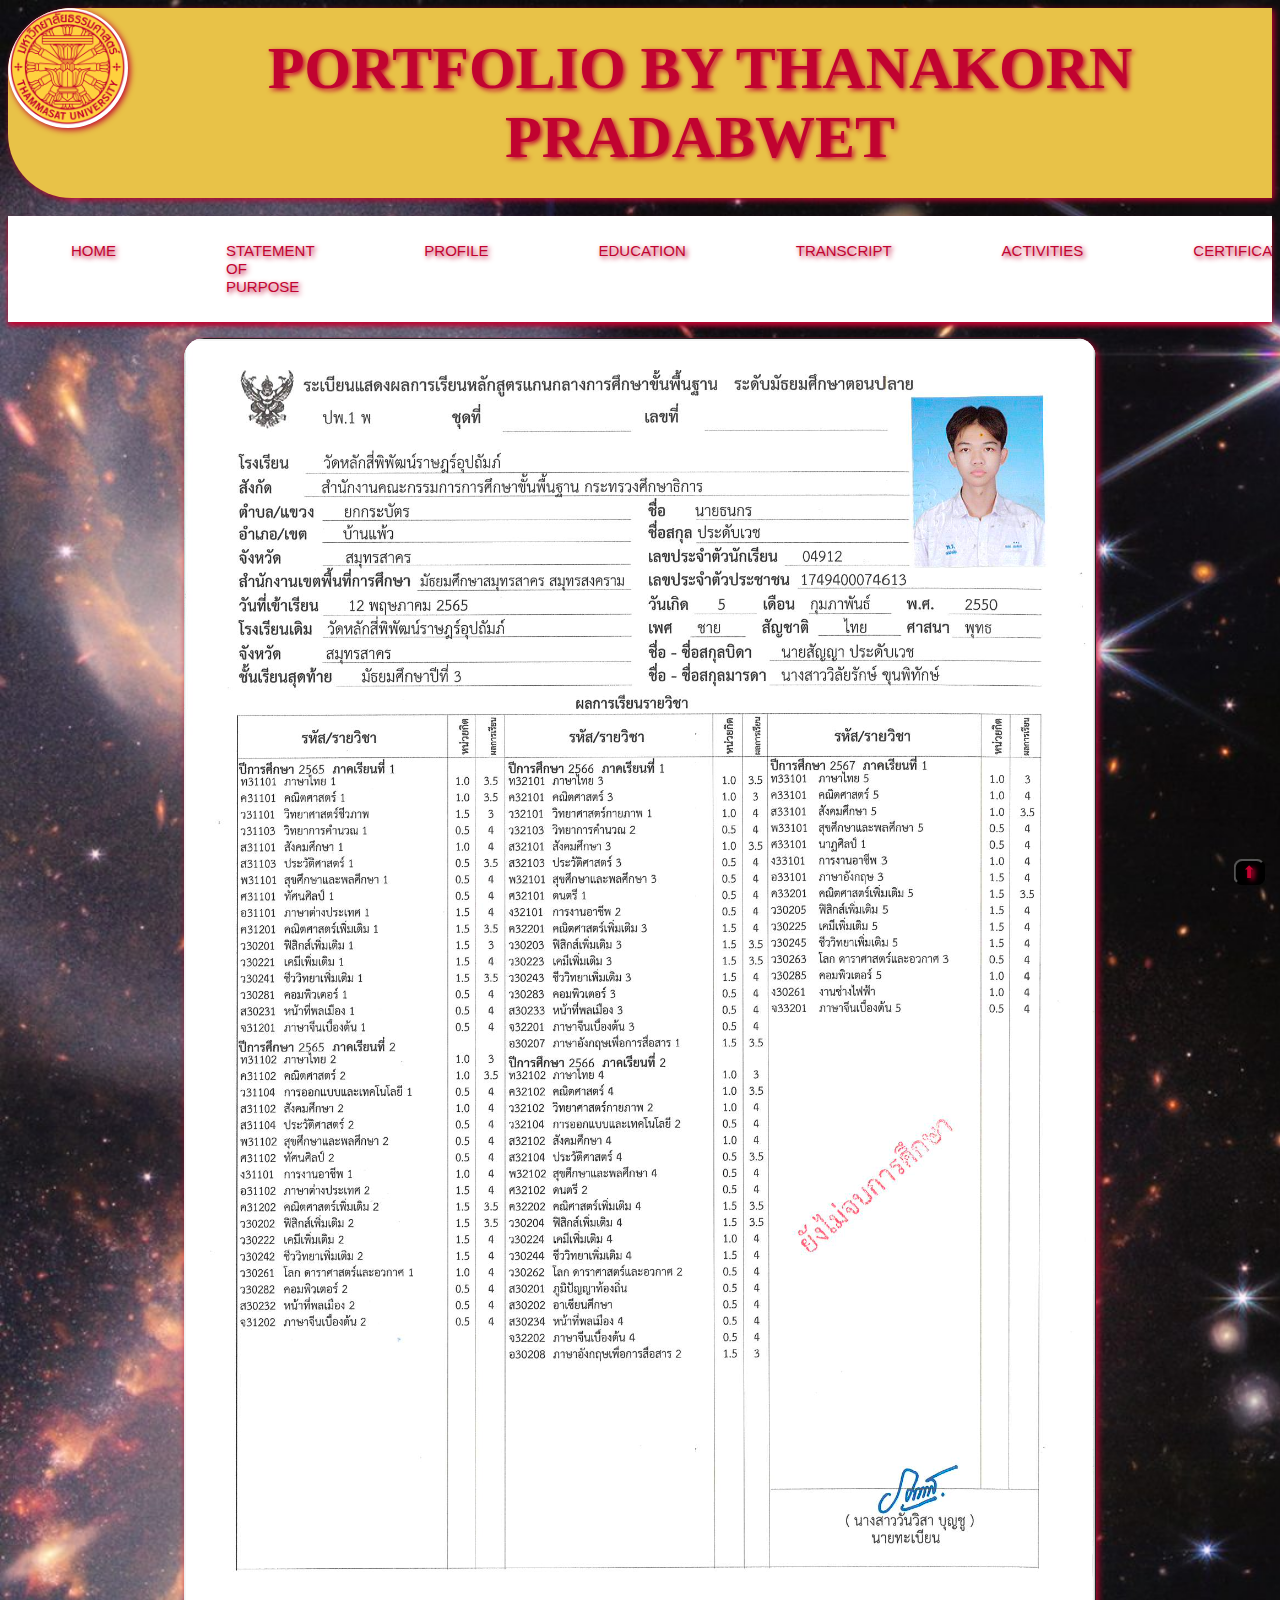
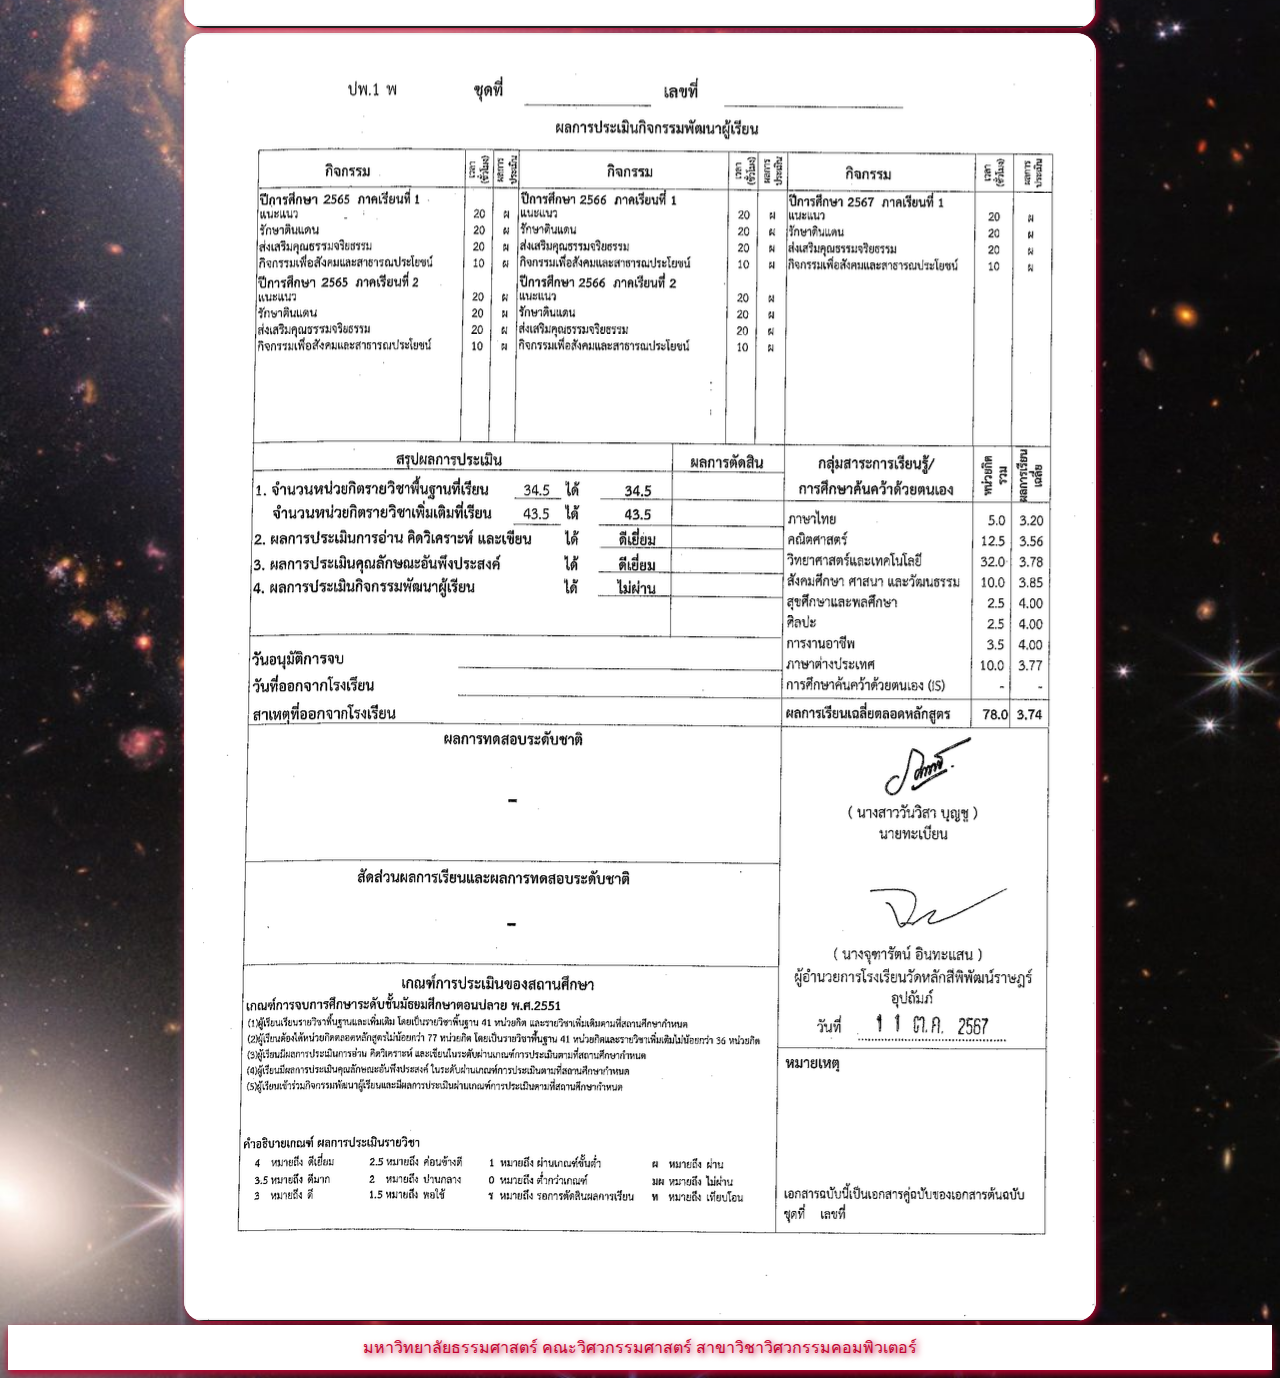
<file: TU ธรรมศาสตร์/Transcript.html>
<!DOCTYPE html>
<html lang="en">
<head>
    <meta charset="UTF-8">
    <meta name="viewport" content="width=device-width, initial-scale=1.0">
    <title>thanakorn pradabwet</title>
    <link rel="stylesheet" href="sty.css">
    <style>
       
    </style>
</head>

<body id="bodyt">
  <span id="po">
    <img src="pj/Emblem_of_Thammasat_University.svg.png" id="oiu">
   <h1 class="pp">
    PORTFOLIO BY THANAKORN PRADABWET
   </h1>
</span>
  <br>
   
   <span id="sss">
    <p id="yui"><a href="index.html">HOME</a></p>
    <p id="yui"><a href="statement of purpose.html">statement of purpose</a></p>
    <p id="yui"><a href="Profile.html">Profile</a></p>
    <p id="yui"><a href="Education.html">Education</a></p>
    <p id="yui"><a href="Transcript.html">Transcript</a></p>
    <p id="yui"><a href="Activities.html">Activities</a></p>
    <p id="yui"><a href="Certificate.html">Certificate</a></p>
</span>
   
<div id="ff">
    <img src="pj/ff.png" class="dds">
    <img src="pj/fff.png" class="dds">



</div>

<button  id="btt"><a href="Transcript.html">⬆</a></button>


<p id="aaa">มหาวิทยาลัยธรรมศาสตร์ คณะวิศวกรรมศาสตร์ สาขาวิชาวิศวกรรมคอมพิวเตอร์
</p>


</body>
</html>
</file>
<file: TU ธรรมศาสตร์/sty.css>
body{
    background-color:#000000 ;
    
}
/** "หัวข้อ" **/
.pp{
   text-align: center;
    font-size: 60px;
    margin: 1px;
    text-shadow: 2px 2px 5px #C10330;
    color: #C10330;
    padding: 25px 30px;
    text-transform: uppercase;
    overflow: auto;
    
}


#sss{
    display: flex;
    margin: 0px;
    background-color: white;
    padding-left: 8px;
    padding-right:8px;
text-shadow: 0px 5px 5px  #C10330;
    box-shadow: 0px 4px 5px  #C10330;
    overflow: auto;
  
}
#ssss{
    text-align: center;
    background-color: rgb(255, 255, 255);
    color: aliceblue;
    box-shadow: 0 4px 8px #C10330;
            }
         

p{ 
padding: 10px 55px;

}

  #asd{
            overflow: hidden; 
            width: 100%;
            height: 100%;
        margin-top: 30px;
        text-align: center;
            border-radius: 20px 20px 20px 20px ;
            overflow: auto;
        }

    



    #ds{
        background-color: #C10330;
 margin-top: 1px;
 font-family: Arial, Helvetica, sans-serif;
 color: aliceblue;
 box-shadow: 0 4px 8px#C10330;
 text-align: center;
 border-radius: 20px 20px 20px 20px;
 
    }


    .dds , #dds{
        background-color: rgb(255, 255, 255);
 margin-top: 1px;
 font-family: Arial, Helvetica, sans-serif;
 color:#C10330;
 box-shadow: 2px 3px 6px rgb(255, 255, 255);
 text-align: center;
 border-radius: 20px 20px 20px 20px ;
 overflow: auto;
    }


a{
    text-transform: uppercase;
        color: #C10330;
        font-size: 15px;
        font-family: Arial, Helvetica, sans-serif;
        text-decoration: none;
        text-shadow: 2px 2px 5px #C10330;
        
}


#yui:hover{
background-color:#f8fcdd  ;
}


  #cc img{
    width: 100%;
    height: 100%;
    object-fit: cover;
    padding-top: 12px;
    box-shadow: 0 4px 8px#C10330;
    overflow: auto;
  }
  .cff{
    overflow: auto;
  }

  #pj{
    text-align: center;
   margin: 3px;


 }
 
 .imgcd{
    width: 50%;
  height: 50%;
  object-fit: cover;
  border-radius: 10px 10px 10px 10px;
    text-align: center;
    border-radius: 20px 20px 20px 20px;
    background-color: rgb(0, 96, 74);
    box-shadow:2px 2px 8px #C10330;

    }
 




.imgpf{
text-align: center;
border-radius: 20px 20px 20px 20px;
background-color: #C10330;
    width: 30%;
  height: 35%;
  object-fit: cover;
  border-radius: 10px 10px 10px 10px;
  margin-top: 20px;
  box-shadow:2px 2px 7px #C10330;
padding-left: 20px;
 }
 
 #pf{
    display: flex;
    overflow: auto;
   
 }
 
 

 #pps{
    padding: 0px 20px 0px 20px;
margin: 0px;
text-align: center;
 }


 #ppss{
    background-color: rgb(5, 99, 76);
    width:200px;
    height: 70px;
    text-align: center;
    border-radius: 10px 10px 10px 10px;
    box-shadow:2px 2px 7px#C10330;
 }
 #ppsss{
    background-color: rgb(196, 255, 237);
    width:455px;
    height: 100px;
   
    border-radius: 10px 10px 10px 10px;
    box-shadow:2px 2px 7px #C10330;
    margin:20px 0px;
 }

 .ppqq{
  font-size: 25px;
  text-align: center;
 }

 .pq{
font-size: 20px;
background-color: #C10330;
width:150px;
height: 35px;
border-radius: 15px 15px 15px 15px;
text-align: center;
padding: 0px 150px;
color: #ffecec;
box-shadow:2px 2px 7px #C10330;

 }

 .ppq{
    font-size: 20px;
    background-color:#C10330;
    width:460px;
    height: 35px;
    border-radius: 15px 15px 15px 15px;
    
    color: #ffecec;
    box-shadow:2px 2px 7px #C10330;
    
     }


 .pqq{
font-size: 20px;
background-color: #ffffff;
border-radius: 15px 15px 15px 15px;
width:250px;
border-radius: 15px 15px 15px 15px;
padding: 20px 180px 0px 15px;
text-align: start;
box-shadow:2px 2px 7px rgb(255, 255, 255);
 }
 .pqqq{
    font-size: 20px;
    background-color: rgb(255, 255, 255);
    border-radius: 15px 15px 15px 15px;
    width:250px;
    padding: 20px 120px 0px 80px;
    text-align: start;
    box-shadow:2px 2px 7px rgb(255, 255, 255);

    

     }
     .pqqqq{
        font-size: 20px;
        background-color: rgb(255, 255, 255);
        border-radius: 15px 15px 15px 15px;
        width:440px;
        text-align: start;
        box-shadow:2px 2px 7px rgb(255, 255, 255);
    padding: 10px 20px;
   
         }
         .pqqqqq{
            font-size: 20px;
            background-color: rgb(255, 255, 255);
            border-radius: 15px 15px 15px 15px;
            width:410px;
            text-align: start;
            box-shadow:2px 2px 7px rgb(255, 255, 255);
        padding: 10px 20px;
       
             }
        
    


/** ชื่อสถาบัน **/
 #aaa{
  background-color: #ffffff;
 margin: 0px;
 text-align: center;
 font-family: Arial, Helvetica, sans-serif;
 color: #C10330;
 box-shadow: 0 4px 8px #C10330;
 text-shadow: 2px 2px 6px;

 }

 /** คำนำ **/
 #sop,#soop,#sooop,#soooop,#sooooop,#soooooop{
  text-indent: 50px;
  font-size: 20px;
  font-family: Arial, Helvetica, sans-serif;
 background-color: rgb(255, 255, 255);
 color: #006C68;

box-shadow: 2px 2px 8px rgb(0, 0, 0);
border-radius: 20px 20px 20px 20px;
 
 }
 
 #ff{
   text-align: center;
  margin-top: 15px;
  overflow: auto;
 }
 
 .dds{
   box-shadow:2px 2px 7px#C10330;
 }

.cfff{
    text-align: center;
    overflow: auto;
    object-fit: cover;
border-radius: 30px 30px 30px 30px;
box-shadow: 5px 5px 10px #C10330;

}
#ssoo{
    overflow: auto;
    text-align: center;
    margin: 20px 0px;
}



/** animation **/
@keyframes sss {
    from {
        transform: translateY(-100%); 
    }
    to {
        transform: translateY(0);
    }



}
#sss ,.pp,.ppp ,#sop ,#sopp,#cc ,#asd ,#ds,.cd,#dd,#pf,#ppss,.cfff{
    animation: sss 1s;
} 
#soop,#ddd,.dds{
    animation: sss 1.5s;
}



#dd ,#ddd,#dddd{
    text-align: center;
    margin-top: 20px;
    padding-top: 20px;
    overflow: auto;
}
#hh{
animation: sss 1.5s ease-out;
text-align: center;
    margin-top: 20px;
    padding-top: 20px;
}
#hhh{
animation: sss 2s ease-out;
text-align: center;
    margin-top: 20px;
    padding-top: 20px;
}

.cd{
    color: white;
    text-shadow: 2px 2px 6px rgb(0, 0, 0) ;
}
#oiu{
    background-color: rgb(255, 255, 255);
    width: 120px;
    height: 120px;
  border-radius: 65px 65px 65px 65px;
  margin: 0px 0px 0px 0px;
  box-shadow: 2px 2px 6px#C10330;
}
#po{
    display: flex;
    overflow: auto;
    background-color:#E8C248;
    border-radius: 64px 0px 0px 64px;
    box-shadow: 2px 2px 6px #C10330;
}


#pol{
    width: 300px;
    height: 80px;
    object-fit: cover;
    
}
#poll{
    width: 450px;
    height: 205px;
    object-fit: cover;
    
}
#vvv{
  
  width: 430px;
    object-fit: cover;
    
}
#vv{
    width: 100px;
    object-fit: cover;
    border-radius: 20px 20px 20px 20px;
    box-shadow: 2px 2px 5px white;
}
#ggg{
    width: 260px;
    object-fit: cover;
}
#mmm{
    width: 400px;
    object-fit: cover;
}

/**background**/
#bodya{
  background-color: #C10330;
    background-repeat: no-repeat;
    background-size: cover;
}
#bodyb{
    background-image: url(pj/f3.png);
    background-repeat: no-repeat;
    background-size: cover;
}
#bodyc{
  
    background-image: url(pj/f1.png);
    background-repeat: no-repeat;
    background-size: cover;

}
#bodyd{
    background-image: url(pj/f2.png);
 background-repeat: no-repeat;
 background-size: cover;
}
#bodyt{
    background-image: url(pj/jwe.jpg);
 background-repeat: no-repeat;
 background-size: cover;
}
#bodyies{
    background-image: url(pj/jwa.jpg);
 background-repeat: no-repeat;
 background-size: cover;
}
#bodyate{
    background-image: url(pj/f3.png);
 background-repeat: no-repeat;
 background-size: cover;
}


#yui:hover{
    transform: scale(1.2);
}
 

#btt{
    padding: 1rm 2em;
    background-color: #000000;
    position: fixed;
    right: 1rem;
    bottom: 1rem;
    border-radius: 8px;
    color: #ffecec;
    font-size: 10px;
    z-index: 2;
    transform: scale(1.1);
}



#sops{
    margin: 0px 199px;
    padding: 20px;
    background-color: #ffffff;
    font-size: 18px;
    font-family: Arial, Helvetica, sans-serif;
    border-radius: 0px 0px 20px 20px;
   text-align: left;
   overflow: auto;
   box-shadow: 3px 3px 8px #C10330;
  
}
.sops{
    font-size: 40px;
    font-family: Arial, Helvetica, sans-serif;
    border-radius: 20px 20px 0px 0px;
   text-align: center;
   overflow: auto;
   color: #C10330;
   background-color: #E8C248;
   margin: 0px 199px;
   text-transform: uppercase;
   box-shadow: 3px 3px 8px #C10330;
   text-shadow: 2px 2px 5px #C10330;
}
.lll:hover{
    transform: scale(1.05);
}
</file>
